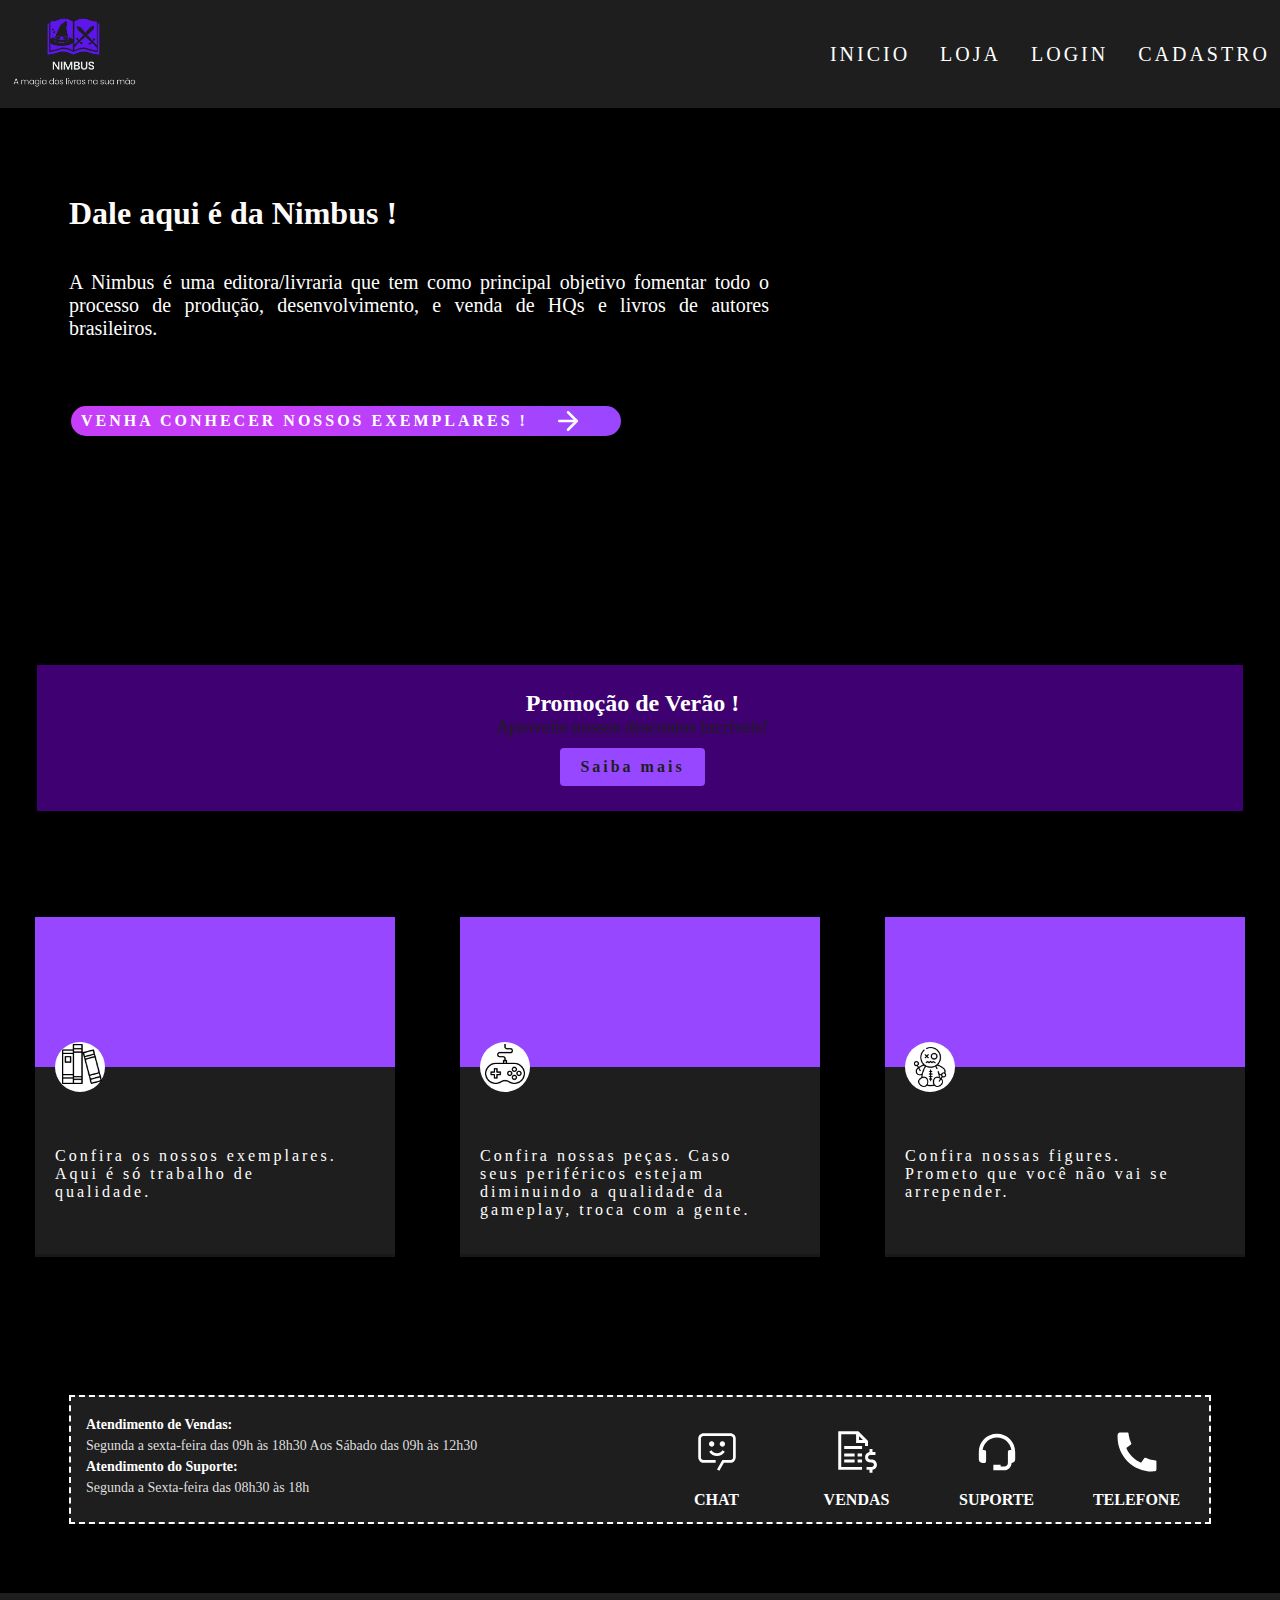
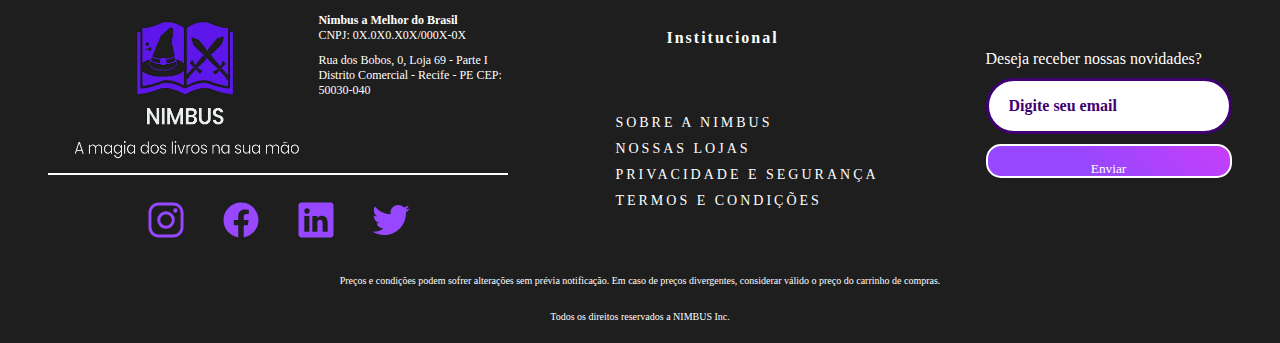
<file: index.html>
<!DOCTYPE html>
<html lang="en">

<head>
    <meta charset="UTF-8">
    <meta name="description" content="Encontre os melhores livros em diversas categorias e autores renomados 
    na nossa loja online de editora/livraria. Aproveite as promoções e frete grátis para todo o país.">
    <meta name="keywords" content="Livros, Editora, Livraria Obras, literárias Categorias de livros, 
    Autores renomados, Promoções, Frete grátis, Loja online">
    <link rel="canonical" href="index.html">
    <meta name="robots" content="index, follow">
    <meta name="author" content="Du">
    <meta http-equiv="X-UA-Compatible" content="IE=edge">
    <meta name="viewport" content="width=device-width, initial-scale=1.0">
    <link rel="shortcut icon" href="./Assets/Images/logo.png" type="image/x-icon">
    <link rel="stylesheet" href="Assets/Estilos/_main.css">
    <link rel="stylesheet" type="text/css" href="./Assets/Estilos/banner.css">
    <title>Nimbus</title>
</head>

<body>
    <header>
        <nav>
            <img src="Assets/Images/logo.png" class="logo" alt="Logo da empresa">
            <div class="menu">
                <svg width="46" height="40" fill="none" stroke="white" stroke-linecap="round" stroke-linejoin="round"
                    stroke-width="2" viewBox="0 0 24 24" xmlns="http://www.w3.org/2000/svg">
                    <path d="M3 12h18"></path>
                    <path d="M3 6h18"></path>
                    <path d="M3 18h18"></path>
                </svg>
            </div>
            <ul class="links">
                <li><a href="#">Inicio</a></li>
                <li><a href="./loja.html">Loja</a></li>
                <li><a href="login.html">Login</a></li>
                <li><a href="cadastro.html">Cadastro</a></li>
            </ul>
        </nav>
    </header>
    <main>
        <style>
            body{
                background: rgb(0, 0, 0);
            }
        </style>
        <section class="inicio">
            <article class="infos">
                <h1 class="titulo">Dale aqui é da Nimbus !</h1>
                <p class="texto">A Nimbus é uma editora/livraria que tem como principal objetivo fomentar todo o
                    processo de produção,
                    desenvolvimento, e venda de HQs e livros de autores brasileiros.</p>
                <a href="#" class="buttonP">
                    <span>Venha conhecer nossos exemplares !</span>
                    <svg width="30" height="30" fill="none" stroke="white" stroke-linecap="round"
                        stroke-linejoin="round" stroke-width="2" viewBox="0 0 24 24" xmlns="http://www.w3.org/2000/svg">
                        <path d="M5 12h14"></path>
                        <path d="m12 5 7 7-7 7"></path>
                    </svg>
                </a>
            </article>
        </section>

        <!--Banner-->
        <section class="banner">
            <h1>Promoção de Verão !</h1>
            <p>Aproveite nossos descontos incríveis!</p>
            <a href="#">Saiba mais</a>
        </section>

        <section class="produtos">
            <div class="card">
                <a href="#" class="click">
                    <div class="bgCard"></div>
                    <div id="mascaraCard">
                        <img src="Assets/Images/book.png" alt="HQs" class="book">
                    </div>
                    <p class="descricao">Confira os nossos exemplares. Aqui é só trabalho de qualidade.</p>
                </a>
            </div>
            <div class="card">
                <a href="#" class="click">
                    <div class="bgCard"></div>
                    <div id="mascaraCard">
                        <img src="Assets/Images/controle-de-video-game.png" alt="Perifericos" class="controle">
                    </div>
                    <p class="descricao">Confira nossas peças. Caso seus periféricos estejam diminuindo a qualidade da
                        gameplay, troca com a gente.</p>
                </a>
            </div>
            <a href="#" class="click">
                <div class="card">
                    <div class="bgCard"></div>
                    <div id="mascaraCard">
                        <img src="Assets/Images/voodoo-doll.png" alt="Figures" class="doll">
                    </div>
                    <p class="descricao">Confira nossas figures. Prometo que você não vai se arrepender.</p>
                </div>
            </a>
        </section>
        <section class="contato">
            <div class="Horarios">
                <p class="txt1">Atendimento de Vendas:</p>
                <p class="txt2">Segunda a sexta-feira das 09h às 18h30 Aos Sábado das 09h às 12h30</p>
                <p class="txt1">Atendimento do Suporte:</p>
                <p class="txt2">Segunda a Sexta-feira das 08h30 às 18h</p>
            </div>
            <div class="Servicos">
                <div class="chat">
                    <svg xmlns="http://www.w3.org/2000/svg" width="50" height="50" viewBox="0 0 50 50" fill="white">
                        <path
                            d="M25 42.4107L27.325 43.75L31.9174 35.7143H38.3929C39.8137 35.7143 41.1763 35.1499 42.1809 34.1452C43.1856 33.1406 43.75 31.7779 43.75 30.3571V11.6071C43.7502 10.9036 43.6117 10.2069 43.3426 9.55685C43.0734 8.90681 42.6788 8.31617 42.1813 7.81868C41.6838 7.32119 41.0932 6.92659 40.4432 6.65743C39.7931 6.38827 39.0964 6.24982 38.3929 6.25H11.6071C10.9036 6.24982 10.2069 6.38827 9.55685 6.65743C8.90681 6.92659 8.31617 7.32119 7.81868 7.81868C7.32119 8.31617 6.92659 8.90681 6.65743 9.55685C6.38827 10.2069 6.24982 10.9036 6.25 11.6071V30.3571C6.25 31.7779 6.81441 33.1406 7.81907 34.1452C8.82373 35.1499 10.1863 35.7143 11.6071 35.7143H23.6607V33.0357H11.6071C11.2552 33.0362 10.9067 32.9673 10.5815 32.8329C10.2563 32.6985 9.96076 32.5012 9.71193 32.2524C9.46309 32.0035 9.26581 31.708 9.13139 31.3828C8.99696 31.0576 8.92804 30.709 8.92857 30.3571V11.6071C8.92804 11.2552 8.99696 10.9067 9.13139 10.5815C9.26581 10.2563 9.46309 9.96076 9.71193 9.71193C9.96076 9.46309 10.2563 9.26581 10.5815 9.13139C10.9067 8.99696 11.2552 8.92804 11.6071 8.92857H38.3929C38.7448 8.92804 39.0933 8.99696 39.4185 9.13139C39.7437 9.26581 40.0392 9.46309 40.2881 9.71193C40.5369 9.96076 40.7342 10.2563 40.8686 10.5815C41.003 10.9067 41.072 11.2552 41.0714 11.6071V30.3571C41.072 30.709 41.003 31.0576 40.8686 31.3828C40.7342 31.708 40.5369 32.0035 40.2881 32.2524C40.0392 32.5012 39.7437 32.6985 39.4185 32.8329C39.0933 32.9673 38.7448 33.0362 38.3929 33.0357H30.3571L25 42.4107ZM19.6423 14.2864C19.1125 14.2864 18.5946 14.4435 18.1541 14.7379C17.7137 15.0322 17.3703 15.4505 17.1676 15.94C16.9649 16.4294 16.9118 16.968 17.0152 17.4876C17.1185 18.0072 17.3736 18.4844 17.7482 18.859C18.1228 19.2336 18.6001 19.4888 19.1197 19.5921C19.6393 19.6955 20.1779 19.6424 20.6673 19.4397C21.1568 19.2369 21.5751 18.8936 21.8694 18.4531C22.1638 18.0126 22.3209 17.4948 22.3209 16.965C22.3244 16.6123 22.2576 16.2623 22.1243 15.9357C21.9909 15.6091 21.7937 15.3124 21.5443 15.063C21.2949 14.8135 20.9981 14.6164 20.6715 14.483C20.3449 14.3497 19.995 14.2829 19.6423 14.2864ZM28.8719 14.7379C29.3124 14.4435 29.8303 14.2864 30.3601 14.2864C30.7128 14.2829 31.0627 14.3497 31.3893 14.483C31.7159 14.6164 32.0126 14.8135 32.2621 15.063C32.5115 15.3124 32.7087 15.6091 32.842 15.9357C32.9754 16.2623 33.0422 16.6123 33.0386 16.965C33.0386 17.4948 32.8815 18.0126 32.5872 18.4531C32.2929 18.8936 31.8745 19.2369 31.3851 19.4397C30.8957 19.6424 30.3571 19.6955 29.8375 19.5921C29.3179 19.4888 28.8406 19.2336 28.466 18.859C28.0914 18.4844 27.8363 18.0072 27.7329 17.4876C27.6296 16.968 27.6826 16.4294 27.8854 15.94C28.0881 15.4505 28.4314 15.0322 28.8719 14.7379ZM20.562 27.9051C21.9252 28.6364 23.4485 29.0185 24.9955 29.0171C26.5425 29.0185 28.0657 28.6364 29.429 27.9051C30.7922 27.1738 31.953 26.1161 32.8075 24.8265L30.5763 23.3439C29.9655 24.265 29.1362 25.0205 28.1624 25.5432C27.1887 26.0659 26.1007 26.3394 24.9955 26.3394C23.8903 26.3394 22.8023 26.0659 21.8285 25.5432C20.8548 25.0205 20.0255 24.265 19.4147 23.3439L17.1834 24.8265C18.0379 26.1161 19.1987 27.1738 20.562 27.9051Z" />
                    </svg>
                    <p>Chat</p>
                </div>
                <div class="vendas">
                    <svg xmlns="http://www.w3.org/2000/svg" width="50" height="50" viewBox="0 0 50 50" fill="white">
                        <path
                            d="M6.25 4.1665V42.857H30.0595V39.8808H9.22619V7.14269H24.1071V16.0713H33.0357V19.0475H36.0119V13.9879L35.5655 13.5415L26.6369 4.61293L26.1905 4.1665H6.25ZM27.0833 9.22603L30.9524 13.0951H27.0833V9.22603ZM12.2024 19.0475V22.0236H30.0595V19.0475H12.2024ZM37.5 22.0236V24.9998C34.9702 25.4463 33.0357 27.5296 33.0357 30.2082C33.0357 33.1844 35.2679 35.4165 38.244 35.4165H39.7321C40.9226 35.4165 41.9643 36.4582 41.9643 37.6486C41.9643 38.8391 40.9226 39.8808 39.7321 39.8808H34.5238V42.857H37.5V45.8332H40.4762V42.857C43.006 42.4106 44.9405 40.3272 44.9405 37.6486C44.9405 34.6725 42.7083 32.4403 39.7321 32.4403H38.244C37.0536 32.4403 36.0119 31.3986 36.0119 30.2082C36.0119 29.0177 37.0536 27.976 38.244 27.976H43.4524V24.9998H40.4762V22.0236H37.5ZM12.2024 26.4879V29.4641H22.619V26.4879H12.2024ZM25.5952 26.4879V29.4641H30.0595V26.4879H25.5952ZM12.2024 32.4403V35.4165H22.619V32.4403H12.2024ZM25.5952 32.4403V35.4165H30.0595V32.4403H25.5952Z" />
                    </svg>
                    <p>Vendas</p>
                </div>
                <div class="suporte">
                    <svg xmlns="http://www.w3.org/2000/svg" width="50" height="50" viewBox="0 0 50 50" fill="white">
                        <path
                            d="M24.9982 6.81787C14.9728 6.81787 6.81641 14.9742 6.81641 24.9997V32.5324C6.81641 34.3942 8.44732 35.9088 10.4528 35.9088H12.271C12.7532 35.9088 13.2156 35.7172 13.5566 35.3762C13.8976 35.0353 14.0891 34.5728 14.0891 34.0906V24.7397C14.0891 24.2575 13.8976 23.795 13.5566 23.454C13.2156 23.1131 12.7532 22.9215 12.271 22.9215H10.62C11.631 15.8851 17.6855 10.4542 24.9982 10.4542C32.311 10.4542 38.3655 15.8851 39.3764 22.9215H37.7255C37.2433 22.9215 36.7808 23.1131 36.4398 23.454C36.0989 23.795 35.9073 24.2575 35.9073 24.7397V35.9088C35.9073 37.9142 34.2764 39.5451 32.271 39.5451H28.6346V37.727H21.3619V43.1815H32.271C36.2819 43.1815 39.5437 39.9197 39.5437 35.9088C41.5491 35.9088 43.18 34.3942 43.18 32.5324V24.9997C43.18 14.9742 35.0237 6.81787 24.9982 6.81787Z" />
                    </svg>
                    <p>Suporte</p>
                </div>
                <div class="telefone">
                    <svg xmlns="http://www.w3.org/2000/svg" width="50" height="50" viewBox="0 0 50 50" fill="white">
                        <path
                            d="M44.4414 34.5495V42.189C44.4417 42.736 44.2344 43.2627 43.8616 43.6629C43.4887 44.0631 42.9779 44.3069 42.4323 44.3452C41.4882 44.41 40.7169 44.4446 40.1207 44.4446C21.0294 44.4446 5.55469 28.9689 5.55469 9.87665C5.55469 9.28036 5.58709 8.50906 5.65406 7.56492C5.69235 7.01928 5.93617 6.50847 6.33632 6.13556C6.73647 5.76265 7.26316 5.55542 7.81012 5.55566H15.4492C15.7172 5.55539 15.9757 5.65474 16.1745 5.83441C16.3733 6.01408 16.4983 6.26124 16.5251 6.52789C16.5748 7.0248 16.6201 7.42017 16.6633 7.72048C17.0927 10.7169 17.9725 13.6312 19.2731 16.3646C19.4783 16.7967 19.3444 17.3131 18.9555 17.5896L14.2934 20.9211C17.1439 27.5634 22.437 32.8568 29.079 35.7075L32.406 31.0538C32.542 30.8637 32.7404 30.7273 32.9666 30.6685C33.1928 30.6097 33.4325 30.6321 33.6439 30.7319C36.3768 32.0301 39.2902 32.9078 42.2854 33.3353C42.5857 33.3785 42.981 33.426 43.4736 33.4736C43.7398 33.5009 43.9864 33.626 44.1656 33.8248C44.3449 34.0236 44.4439 34.2818 44.4436 34.5495H44.4414Z" />
                    </svg>
                    <p>Telefone</p>
                </div>
            </div>
        </section>
    </main>
    <footer>
        <div class="Superior">
            <div>
                <div class="DadosdaEmpresa">
                    <img src="Assets/Images/logo.png" alt="logo da empresa">
                    <div class="Dados">
                        <p class="Slogan">Nimbus a Melhor do Brasil</p>
                        <p class="CNPJ">CNPJ: 0X.0X0.X0X/000X-0X</p>
                        <p class="Endereço">Rua dos Bobos, 0, Loja 69 - Parte I Distrito Comercial - Recife - PE CEP:
                            50030-040</p>
                    </div>
                </div>
                <div class="RedeSocial">
                    <a href="#" class="Instagram">
                        <svg width="40" height="40" fill="currentColor" viewBox="0 0 24 24"
                            xmlns="http://www.w3.org/2000/svg">
                            <path
                                d="M16.375 3.25a4.388 4.388 0 0 1 4.375 4.375v8.75a4.388 4.388 0 0 1-4.375 4.375h-8.75a4.389 4.389 0 0 1-4.375-4.375v-8.75A4.388 4.388 0 0 1 7.625 3.25h8.75Zm0-1.75h-8.75C4.256 1.5 1.5 4.256 1.5 7.625v8.75c0 3.369 2.756 6.125 6.125 6.125h8.75c3.369 0 6.125-2.756 6.125-6.125v-8.75c0-3.369-2.756-6.125-6.125-6.125Z">
                            </path>
                            <path d="M17.688 7.625a1.313 1.313 0 1 1 0-2.625 1.313 1.313 0 0 1 0 2.625Z"></path>
                            <path
                                d="M12 8.5a3.5 3.5 0 1 1 0 7 3.5 3.5 0 0 1 0-7Zm0-1.75a5.25 5.25 0 1 0 0 10.5 5.25 5.25 0 0 0 0-10.5Z">
                            </path>
                        </svg>
                    </a>
                    <a href="#" class="Facebook">
                        <svg width="40" height="40" fill="currentColor" viewBox="0 0 24 24"
                            xmlns="http://www.w3.org/2000/svg">
                            <path fill-rule="evenodd"
                                d="M22.5 12.063c0-5.799-4.702-10.5-10.5-10.5s-10.5 4.7-10.5 10.5c0 5.24 3.84 9.584 8.86 10.373v-7.337H7.692v-3.037h2.666V9.75c0-2.63 1.568-4.085 3.966-4.085 1.15 0 2.351.205 2.351.205v2.584h-1.324c-1.304 0-1.712.81-1.712 1.64v1.97h2.912l-.465 3.036H13.64v7.337c5.02-.788 8.859-5.131 8.859-10.373Z"
                                clip-rule="evenodd"></path>
                        </svg>
                    </a>
                    <a href="#" class="Linkedin">
                        <svg width="40" height="40" fill="currentColor" viewBox="0 0 24 24"
                            xmlns="http://www.w3.org/2000/svg">
                            <path
                                d="M20.82 1.5H3.294c-.957 0-1.794.69-1.794 1.635v17.566c0 .951.837 1.799 1.794 1.799h17.521c.963 0 1.685-.854 1.685-1.8V3.136c.006-.946-.722-1.635-1.68-1.635ZM8.01 19.005H5V9.65h3.01v9.354ZM6.61 8.228h-.022c-.963 0-1.586-.716-1.586-1.613C5.002 5.7 5.642 5 6.626 5c.984 0 1.587.695 1.608 1.614 0 .897-.624 1.613-1.625 1.613Zm12.395 10.777h-3.009V13.89c0-1.225-.438-2.063-1.526-2.063-.832 0-1.324.563-1.543 1.111-.082.197-.104.465-.104.739v5.328H9.815V9.65h3.008v1.301c.438-.623 1.122-1.52 2.713-1.52 1.975 0 3.469 1.301 3.469 4.108v5.465Z">
                            </path>
                        </svg>
                    </a>
                    <a href="#" class="Twitter">
                        <svg width="40" height="40" fill="currentColor" viewBox="0 0 24 24"
                            xmlns="http://www.w3.org/2000/svg">
                            <path
                                d="M23.25 5.133a9.46 9.46 0 0 1-2.65.717 4.57 4.57 0 0 0 2.03-2.512c-.908.53-1.9.903-2.932 1.101A4.647 4.647 0 0 0 16.327 3c-2.55 0-4.615 2.034-4.615 4.542a4.37 4.37 0 0 0 .119 1.036A13.158 13.158 0 0 1 2.315 3.83a4.485 4.485 0 0 0-.627 2.283c0 1.574.821 2.967 2.062 3.782a4.57 4.57 0 0 1-2.1-.567v.056c0 2.204 1.595 4.036 3.704 4.454a4.752 4.752 0 0 1-1.216.159c-.291 0-.582-.028-.868-.085.587 1.805 2.294 3.118 4.315 3.155a9.356 9.356 0 0 1-6.835 1.88A13.063 13.063 0 0 0 7.816 21c8.501 0 13.146-6.923 13.146-12.928 0-.197-.006-.394-.015-.586a9.304 9.304 0 0 0 2.303-2.353Z">
                            </path>
                        </svg>
                    </a>
                </div>
            </div>
            <div class="nav">
                <nav class="Institucional">
                    <div style="padding-top: 10px;">Institucional</div>
                    <ul>
                        <a href="sobre-a-nimbus.html">Sobre a Nimbus</a>
                        <a href="loja.html">Nossas Lojas</a>
                        <a href="privacidade-e-segurança.html">Privacidade e Segurança</a>
                        <a href="termos-e-condições.html">Termos e Condições</a>
                        
                    </ul>
                </nav>
            </div>
            <div class="Novidades">
                <form class="promocao">
                    <label>Deseja receber nossas novidades?</label>
                    <input type="email" name="email" placeholder="Digite seu email">
                    <button type="submit">Enviar</button>
                </form>
            </div>
        </div>
        <div class="inferior">
            <div class="aviso">
                <p>Preços e condições podem sofrer alterações sem prévia notificação. Em caso de preços divergentes,
                    considerar válido o preço do carrinho de compras.</p>
            </div>
            <div class="direitos">
                <p>Todos os direitos reservados a NIMBUS Inc.</p>
            </div>
        </div>
    </footer>
    <script src="Assets/js/menu.js"></script>
</body>

</html>
</file>
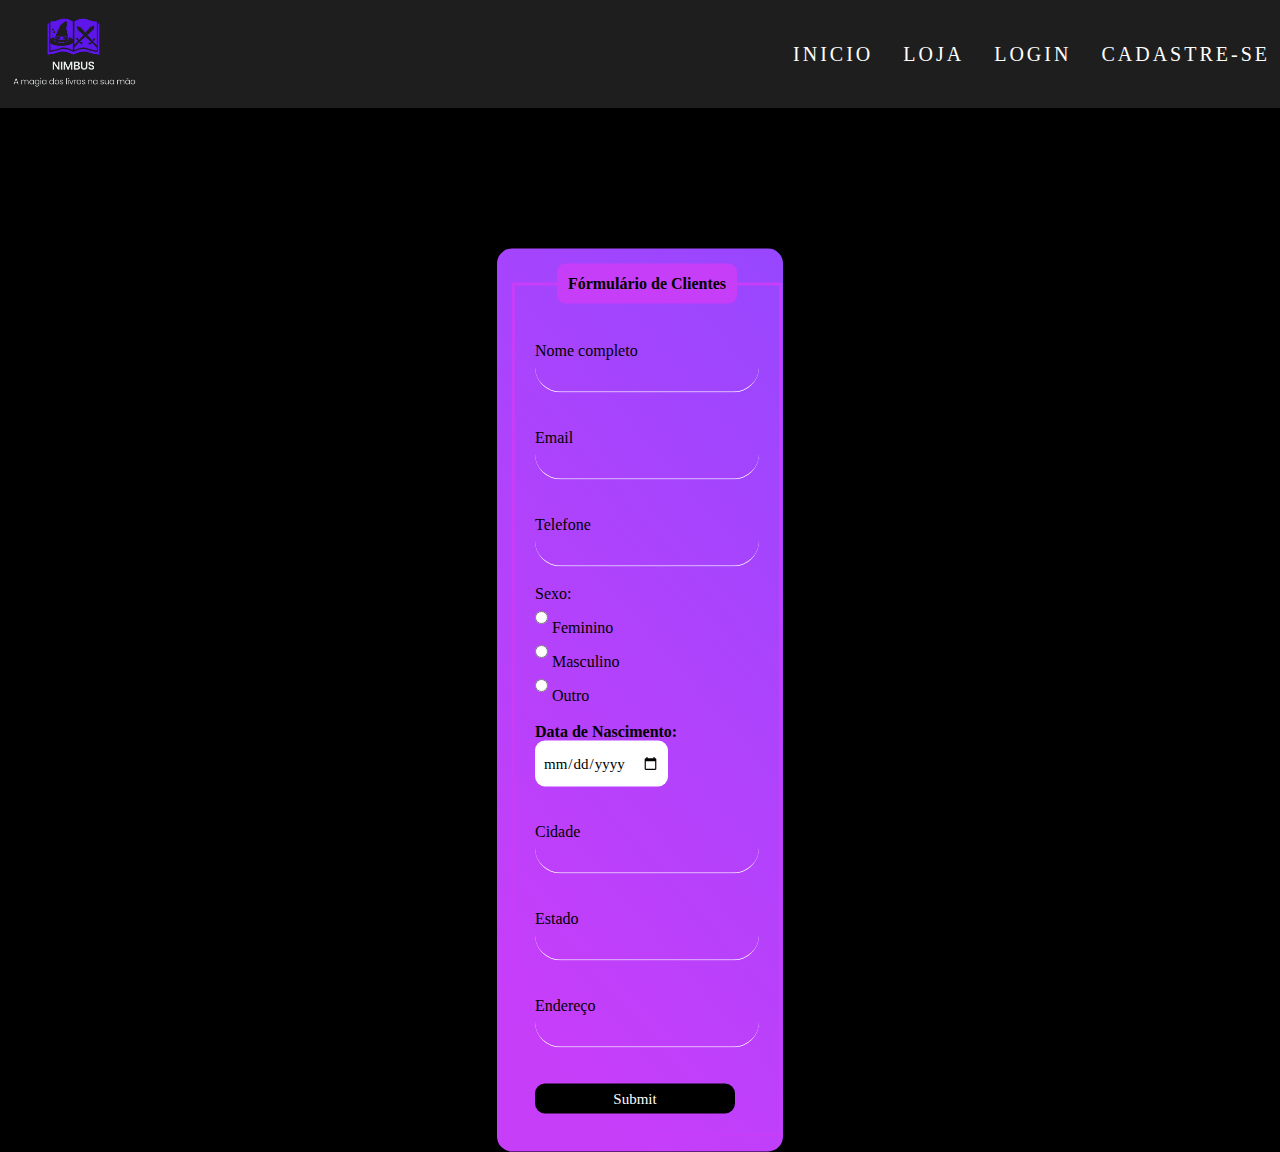
<file: cadastro.html>
<!DOCTYPE html>
<html lang="en">

<head>
    <meta charset="UTF-8">
    <meta name="description" content="Encontre os melhores livros em diversas categorias e autores renomados 
    na nossa loja online de editora/livraria. Aproveite as promoções e frete grátis para todo o país.">
    <meta name="keywords" content="Livros, Editora, Livraria Obras, literárias Categorias de livros, 
    Autores renomados, Promoções, Frete grátis, Loja online">
    <link rel="canonical" href="index.html">
    <meta name="robots" content="index, follow">
    <meta name="author" content="Du">
    <meta http-equiv="X-UA-Compatible" content="IE=edge">
    <meta name="viewport" content="width=device-width, initial-scale=1.0">
    <link rel="shortcut icon" href="./Assets/Images/logo.png" type="image/x-icon">
    <link rel="stylesheet" href="Assets/Estilos/_main.css">
    <link rel="stylesheet" type="text/css" href="./Assets/Estilos/banner.css">
    <title>Nimbus</title>
    
</head>
<body>
    <header>
        <nav>
            <img src="Assets/Images/logo.png" class="logo" alt="Logo da empresa">
            <div class="menu">
                <svg width="46" height="40" fill="none" stroke="white" stroke-linecap="round" stroke-linejoin="round"
                    stroke-width="2" viewBox="0 0 24 24" xmlns="http://www.w3.org/2000/svg">
                    <path d="M3 12h18"></path>
                    <path d="M3 6h18"></path>
                    <path d="M3 18h18"></path>
                </svg>
            </div>
            <ul class="links">
                <li><a href="index.html">Inicio</a></li>
                <li><a href="loja.html">Loja</a></li>
                <li><a href="login.html">Login</a></li>
                <li><a href="cadastro.html">Cadastre-se</a></li>
            </ul>
        </nav>
    </header>
    <div class="box">
        <form action="">
            <fieldset>
                <legend><b>Fórmulário de Clientes</b></legend>
                <br>
                <div class="inputBox">
                    <input type="text" name="nome" id="nome" class="inputUser" required>
                    <label for="nome" class="labelInput">Nome completo</label>
                </div>
                <br><br>
                <div class="inputBox">
                    <input type="text" name="email" id="email" class="inputUser" required>
                    <label for="email" class="labelInput">Email</label>
                </div>
                <br><br>
                <div class="inputBox">
                    <input type="tel" name="telefone" id="telefone" class="inputUser" required>
                    <label for="telefone" class="labelInput">Telefone</label>
                </div>
                <br>
                <p>Sexo:</p>
                <input type="radio" id="feminino" name="genero" value="feminino" required>
                <label for="feminino">Feminino</label>
                <br>
                <input type="radio" id="masculino" name="genero" value="masculino" required>
                <label for="masculino">Masculino</label>
                <br>
                <input type="radio" id="outro" name="genero" value="outro" required>
                <label for="outro">Outro</label>
                <br><br>
                <label for="data_nascimento"><b>Data de Nascimento:</b></label>
                <input type="date" name="data_nascimento" id="data_nascimento" required>
                <br><br><br>
                <div class="inputBox">
                    <input type="text" name="cidade" id="cidade" class="inputUser" required>
                    <label for="cidade" class="labelInput">Cidade</label>
                </div>
                <br><br>
                <div class="inputBox">
                    <input type="text" name="estado" id="estado" class="inputUser" required>
                    <label for="estado" class="labelInput">Estado</label>
                </div>
                <br><br>
                <div class="inputBox">
                    <input type="text" name="endereco" id="endereco" class="inputUser" required>
                    <label for="endereco" class="labelInput">Endereço</label>
                </div>
                <br><br>
                <input type="submit" name="submit" id="submit">
            </fieldset>
        </form>
    </div>
    <script src="Assets/js/menu.js"></script>
    <script>
        const cartItems = [];

        function addToCart(item) {
            cartItems.push(item);
            updateCart();
        }

        function updateCart() {
            const cartList = document.getElementById("cart-items");
            cartList.innerHTML = "";
            cartItems.forEach(item => {
                const li = document.createElement("li");
                li.textContent = item;
                cartList.appendChild(li);
            });
        }
    </script>
</body>
</html>
</file>
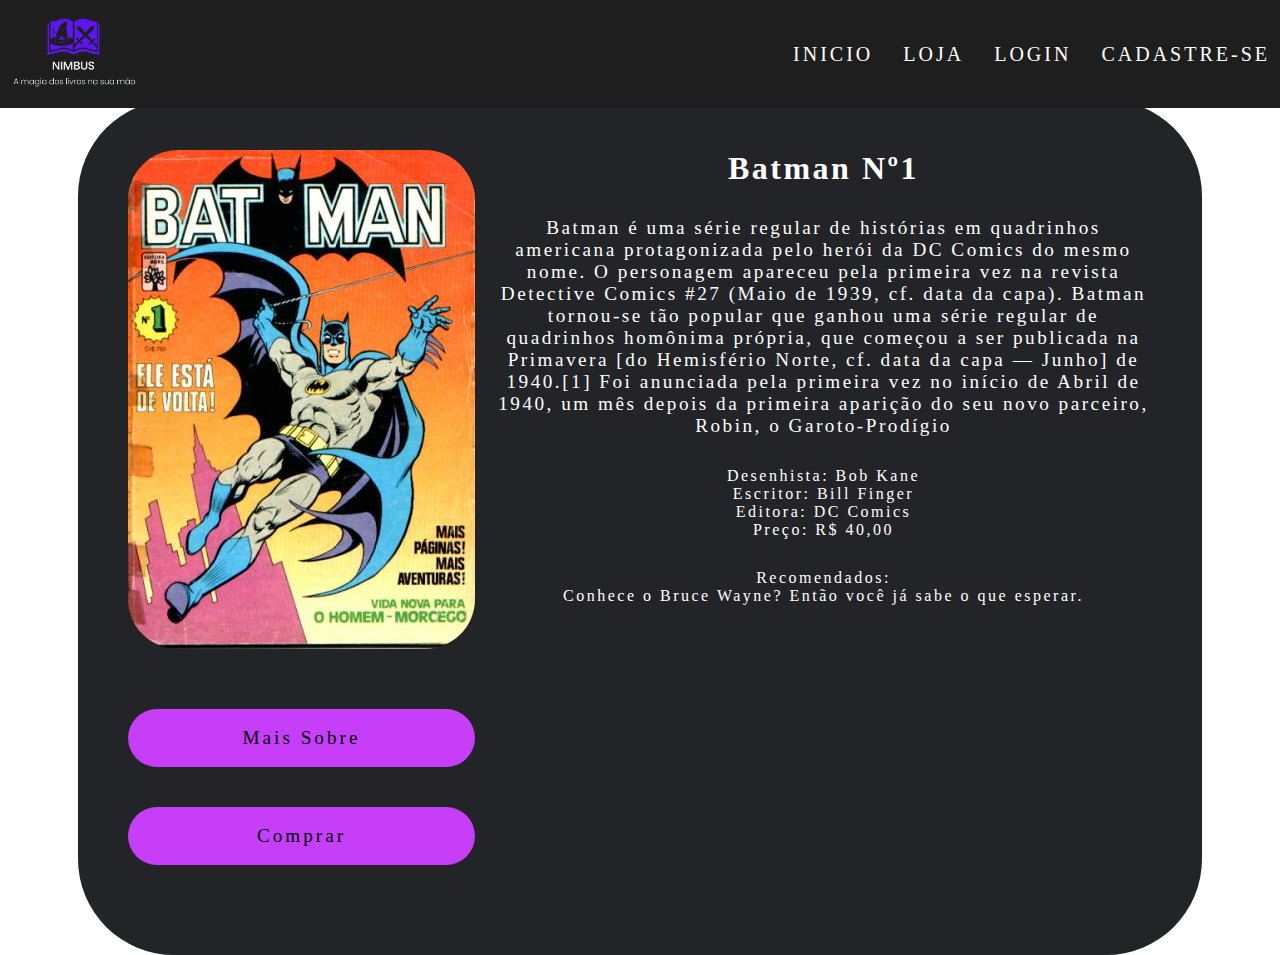
<file: hq_Batman.html>
<!DOCTYPE html>
<html lang="en">

<head>
    <meta charset="UTF-8">
    <meta name="description" content="Encontre os melhores livros em diversas categorias e autores renomados 
    na nossa loja online de editora/livraria. Aproveite as promoções e frete grátis para todo o país.">
    <meta name="keywords" content="Livros, Editora, Livraria Obras, literárias Categorias de livros, 
    Autores renomados, Promoções, Frete grátis, Loja online">
    <link rel="canonical" href="index.html">
    <meta name="robots" content="index, follow">
    <meta name="author" content="Du">
    <meta http-equiv="X-UA-Compatible" content="IE=edge">
    <meta name="viewport" content="width=device-width, initial-scale=1.0">
    <link rel="shortcut icon" href="./Assets/Images/logo.png" type="image/x-icon">
    <link rel="stylesheet" href="./Assets/Estilos/procuct.css">
    <title>Nimbus</title>
    
</head>
<body>
    <header>
        <nav>
            <img src="Assets/Images/logo.png" class="logo" alt="Logo da empresa">
            <div class="menu">
                <svg width="46" height="40" fill="none" stroke="white" stroke-linecap="round" stroke-linejoin="round"
                    stroke-width="2" viewBox="0 0 24 24" xmlns="http://www.w3.org/2000/svg">
                    <path d="M3 12h18"></path>
                    <path d="M3 6h18"></path>
                    <path d="M3 18h18"></path>
                </svg>
            </div>
            <ul class="links">
                <li><a href="index.html">Inicio</a></li>
                <li><a href="loja.html">Loja</a></li>
                <li><a href="login.html">Login</a></li>
                <li><a href="cadastro.html">Cadastre-se</a></li>
            </ul>
        </nav>
    </header>
    <main>
        <div class="box">

            <div class="box-img">

                <img src="./Assets/Images/Batman_(revista_em_quadrinhos).jpg" alt="hq_Batman"
                    class="photo-card">
                <div class="btn">
                    <a href="https://pt.wikipedia.org/wiki/Batman_%28revista_em_quadrinhos%29">Mais Sobre</a>
                    <a href="loja.html">Comprar</a>
                </div>
            </div>
            <div class="box-content">
                <h3 class="title">Batman Nº1</h3>
                <p class="desc">Batman é uma série regular de histórias em quadrinhos americana protagonizada pelo herói da DC Comics do mesmo nome. O personagem apareceu pela primeira vez na revista Detective Comics #27 (Maio de 1939, cf. data da capa). Batman tornou-se tão popular que ganhou uma série regular de quadrinhos homônima própria, que começou a ser publicada na Primavera [do Hemisfério Norte, cf. data da capa — Junho] de 1940.[1] Foi anunciada pela primeira vez no início de Abril de 1940, um mês depois da primeira aparição do seu novo parceiro, Robin, o Garoto-Prodígio</p>
                <p class="req-min">Desenhista: Bob Kane<br>
                    Escritor: Bill Finger<br>
                    Editora: DC Comics<br>
                    Preço: R$ 40,00<br>
                    
                </p>
                <p class="req-max">Recomendados:<br>
                    Conhece o Bruce Wayne? Então você já sabe o que esperar.</p>
            </div>

        </div>
    </main>
</body>
</html>
</file>
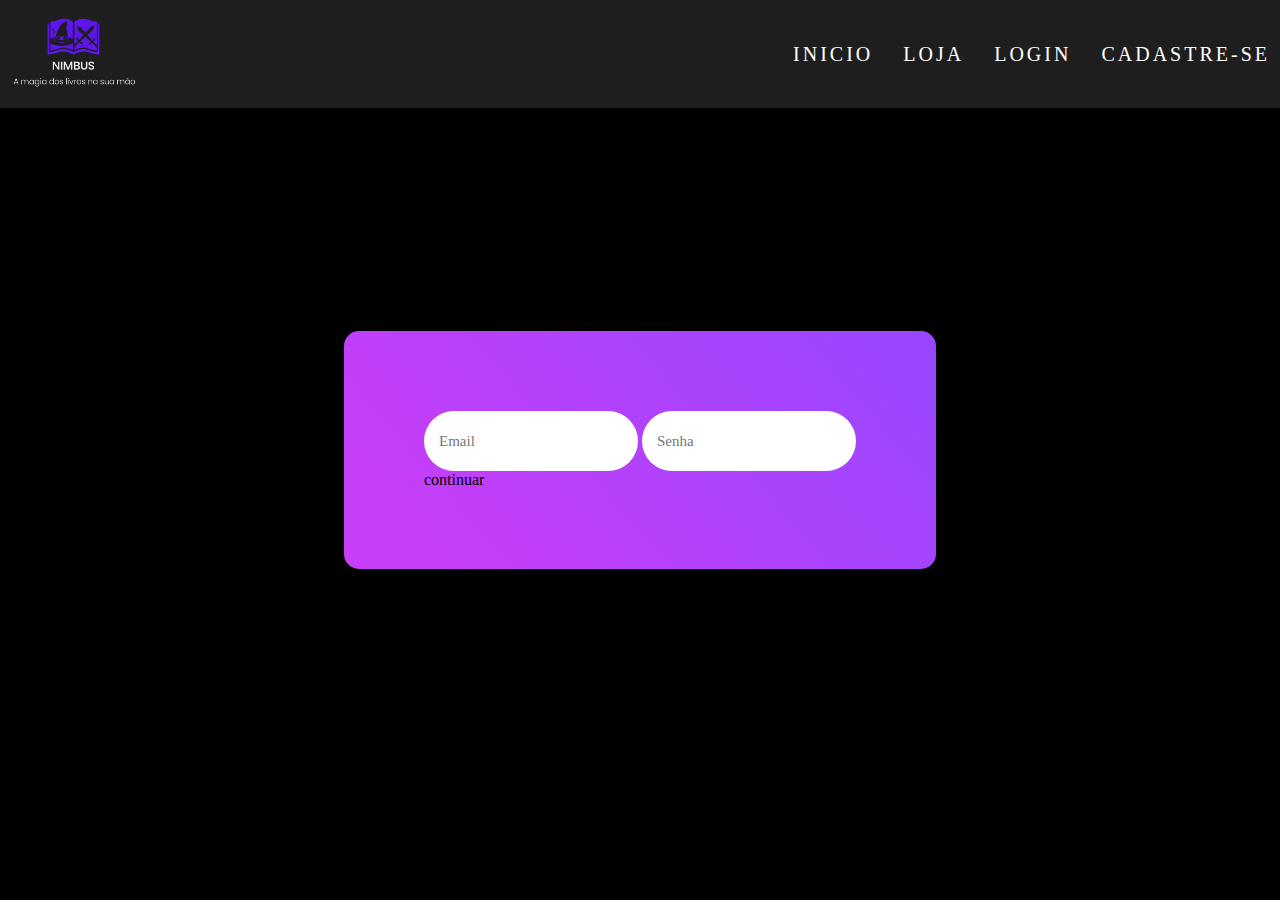
<file: login.html>
<!DOCTYPE html>
<html lang="en">

<head>
    <meta charset="UTF-8">
    <meta name="description" content="Encontre os melhores livros em diversas categorias e autores renomados 
    na nossa loja online de editora/livraria. Aproveite as promoções e frete grátis para todo o país.">
    <meta name="keywords" content="Livros, Editora, Livraria Obras, literárias Categorias de livros, 
    Autores renomados, Promoções, Frete grátis, Loja online">
    <link rel="canonical" href="index.html">
    <meta name="robots" content="index, follow">
    <meta name="author" content="Du">
    <meta http-equiv="X-UA-Compatible" content="IE=edge">
    <meta name="viewport" content="width=device-width, initial-scale=1.0">
    <link rel="shortcut icon" href="./Assets/Images/logo.png" type="image/x-icon">
    <link rel="stylesheet" href="Assets/Estilos/_main.css">
    <link rel="stylesheet" type="text/css" href="./Assets/Estilos/banner.css">
    <title>Nimbus</title>
</head>

<body>
    <header>
        <nav>
            <img src="Assets/Images/logo.png" class="logo" alt="Logo da empresa">
            <div class="menu">
                <svg width="46" height="40" fill="none" stroke="white" stroke-linecap="round" stroke-linejoin="round"
                    stroke-width="2" viewBox="0 0 24 24" xmlns="http://www.w3.org/2000/svg">
                    <path d="M3 12h18"></path>
                    <path d="M3 6h18"></path>
                    <path d="M3 18h18"></path>
                </svg>
            </div>
            <ul class="links">
                <li><a href="index.html">Inicio</a></li>
                <li><a href="loja.html">Loja</a></li>
                <li><a href="login.html">Login</a></li>
                <li><a href="cadastro.html">Cadastre-se</a></li>
            </ul>
        </nav>
    </header>
    <main>
        <section class="main_login">
            <form class="login">
                <input type="text" placeholder="Email"/>
                <input type="text" placeholder="Senha"/>
                <div class="button_submit" onclick="">
                    <p>continuar</p>
                </div>
            </form>
        </section>
    </main
</body>
</html>
</file>
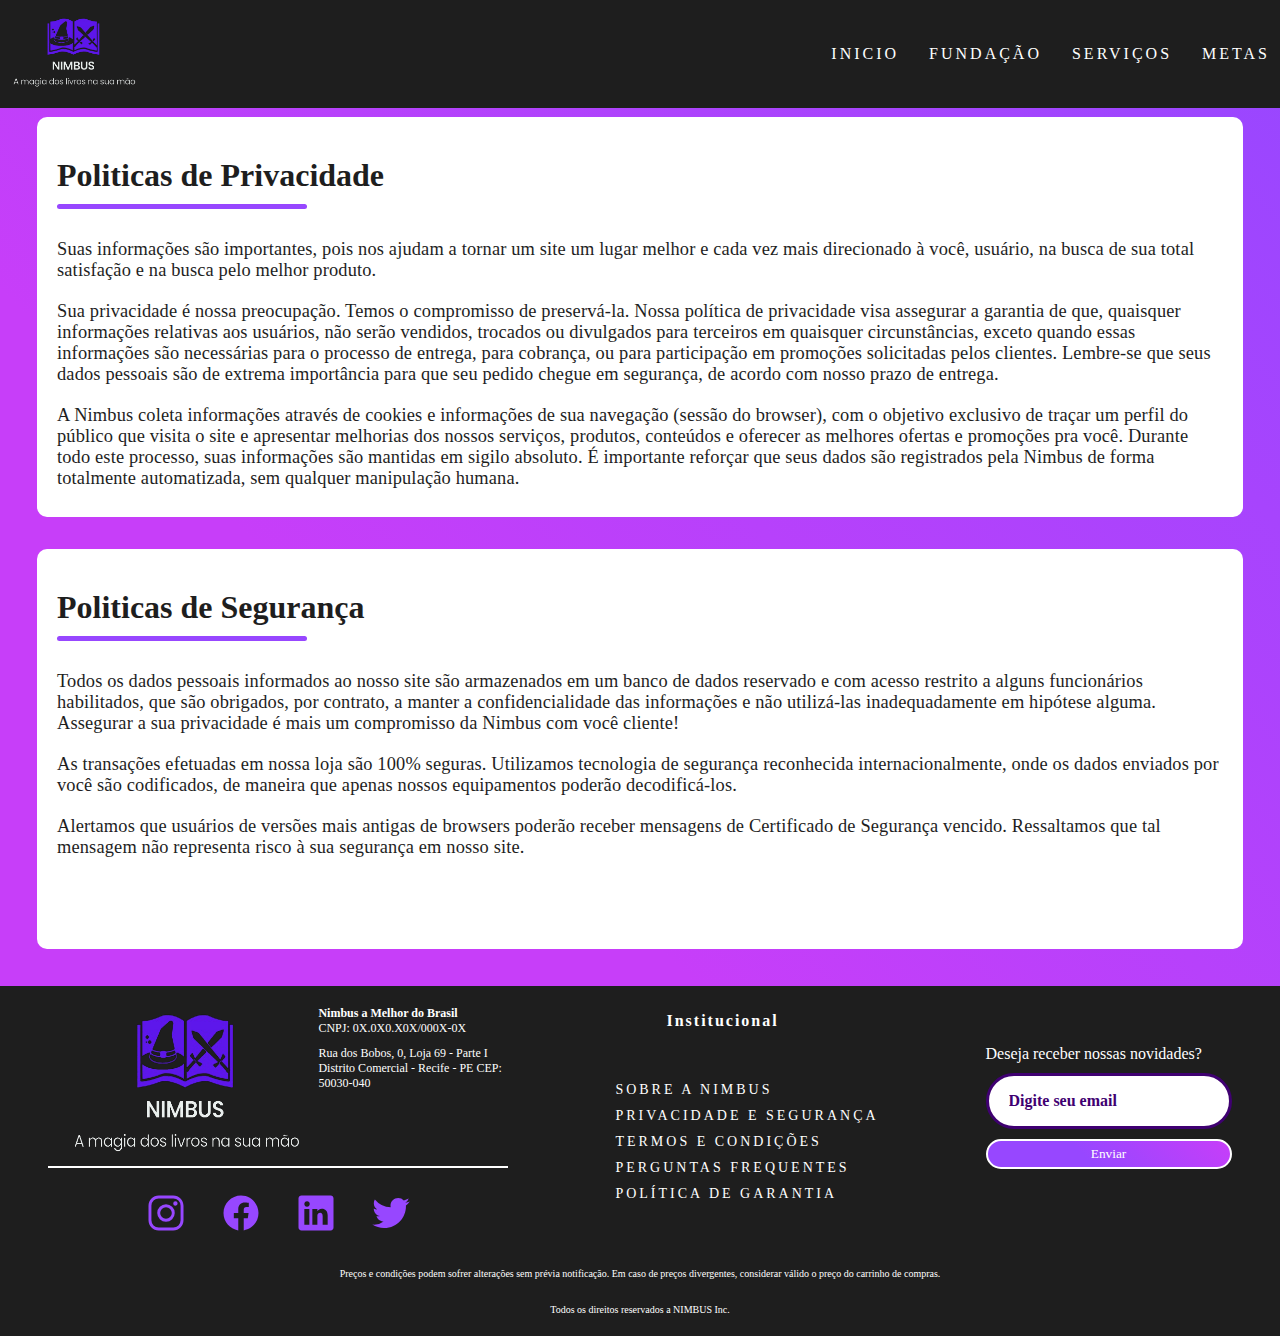
<file: privacidade-e-segurança.html>
<!DOCTYPE html>
<html lang="en">

<head>
    <meta charset="UTF-8">
    <meta http-equiv="X-UA-Compatible" content="IE=edge">
    <meta name="viewport" content="width=device-width, initial-scale=1.0">
    <link rel="shortcut icon" href="./Assets/Images/logo.png" type="image/x-icon">
    <link rel="stylesheet" href="Assets/Estilos/_security.css">
    <title>Privacidade e Segurança</title>
</head>

<body>
    <header>
        <nav>
            <img src="Assets/Images/logo.png" class="logo" alt="logo da empresa">
            <div class="menu">
                <svg width="46" height="40" fill="none" stroke="white" stroke-linecap="round" stroke-linejoin="round"
                    stroke-width="2" viewBox="0 0 24 24" xmlns="http://www.w3.org/2000/svg">
                    <path d="M3 12h18"></path>
                    <path d="M3 6h18"></path>
                    <path d="M3 18h18"></path>
                </svg>
            </div>
            <ul class="links">
                <li><a href="/index.html">Inicio</a></li>
                <li><a href="#fnd">Fundação</a></li>
                <li><a href="#svc">Serviços</a></li>
                <li><a href="#mts">Metas</a></li>
            </ul>
        </nav>
    </header>
    <main>
        <section class="privacidade">
            <article>
                <h2>Politicas de Privacidade</h2>
                <p>
                    Suas informações são importantes, pois nos ajudam a tornar um site um lugar melhor e cada vez mais
                    direcionado à você, usuário, na busca de sua total satisfação e  na busca pelo melhor produto.
                </p>
                <p>
                    Sua privacidade é nossa preocupação. Temos o compromisso de preservá-la. Nossa política de
                    privacidade visa assegurar a garantia de que, quaisquer informações relativas aos usuários, não serão 
                    vendidos, trocados ou divulgados para terceiros em quaisquer circunstâncias, exceto quando 
                    essas informações são necessárias para o processo de entrega, para cobrança, ou para participação em 
                    promoções solicitadas pelos clientes. Lembre-se que seus dados pessoais são de extrema importância 
                    para que seu pedido chegue em segurança, de acordo com nosso prazo de entrega.
                </p>
                <p>
                    A Nimbus coleta informações através de cookies e informações de sua navegação (sessão do browser),
                    com o objetivo exclusivo de traçar um perfil do público que visita o site e apresentar melhorias dos nossos
                    serviços, produtos, conteúdos e oferecer as melhores ofertas e promoções pra você. Durante todo este processo, 
                    suas informações são mantidas em sigilo absoluto. É importante reforçar que seus dados são registrados pela 
                    Nimbus de forma totalmente automatizada, sem qualquer manipulação humana.
                </p>
            </article>
        </section>
        <section class="segurança">
            <article>
                <h2>Politicas de Segurança</h2>
                <p>
                    Todos os dados pessoais informados ao nosso site são armazenados em um banco de dados reservado e com
                    acesso restrito a alguns funcionários habilitados, que são obrigados, por contrato, a manter a
                    confidencialidade das informações e não utilizá-las inadequadamente em hipótese alguma. Assegurar a
                    sua privacidade é mais um compromisso da Nimbus com você cliente!
                </p>
                <p>
                    As transações efetuadas em nossa loja são 100% seguras. Utilizamos tecnologia de segurança
                    reconhecida internacionalmente, onde os dados enviados por você são codificados, de maneira que
                    apenas nossos equipamentos poderão decodificá-los.
                </p>
                <p>
                    Alertamos que usuários de versões mais antigas de browsers poderão receber mensagens de Certificado
                    de Segurança vencido. Ressaltamos que tal mensagem não representa risco à sua segurança em nosso
                    site.
                </p>
            </article>
        </section>
    </main>
    <footer>
        <div class="Superior">
            <div>
                <div class="DadosdaEmpresa">
                    <img src="Assets/Images/logo.png" alt="logo">
                    <div class="Dados">
                        <p class="Slogan">Nimbus a Melhor do Brasil</p>
                        <p class="CNPJ">CNPJ: 0X.0X0.X0X/000X-0X</p>
                        <p class="Endereço">Rua dos Bobos, 0, Loja 69 - Parte I Distrito Comercial - Recife - PE CEP: 50030-040</p>
                    </div>
                </div>
                <div class="RedeSocial">
                    <a href="#" class="Instagram">
                        <svg width="40" height="40" fill="currentColor" viewBox="0 0 24 24" xmlns="http://www.w3.org/2000/svg">
                            <path d="M16.375 3.25a4.388 4.388 0 0 1 4.375 4.375v8.75a4.388 4.388 0 0 1-4.375 4.375h-8.75a4.389 4.389 0 0 1-4.375-4.375v-8.75A4.388 4.388 0 0 1 7.625 3.25h8.75Zm0-1.75h-8.75C4.256 1.5 1.5 4.256 1.5 7.625v8.75c0 3.369 2.756 6.125 6.125 6.125h8.75c3.369 0 6.125-2.756 6.125-6.125v-8.75c0-3.369-2.756-6.125-6.125-6.125Z"></path>
                            <path d="M17.688 7.625a1.313 1.313 0 1 1 0-2.625 1.313 1.313 0 0 1 0 2.625Z"></path>
                            <path d="M12 8.5a3.5 3.5 0 1 1 0 7 3.5 3.5 0 0 1 0-7Zm0-1.75a5.25 5.25 0 1 0 0 10.5 5.25 5.25 0 0 0 0-10.5Z"></path>
                        </svg>
                    </a>
                    <a href="#" class="Facebook">
                        <svg width="40" height="40" fill="currentColor" viewBox="0 0 24 24" xmlns="http://www.w3.org/2000/svg">
                            <path fill-rule="evenodd" d="M22.5 12.063c0-5.799-4.702-10.5-10.5-10.5s-10.5 4.7-10.5 10.5c0 5.24 3.84 9.584 8.86 10.373v-7.337H7.692v-3.037h2.666V9.75c0-2.63 1.568-4.085 3.966-4.085 1.15 0 2.351.205 2.351.205v2.584h-1.324c-1.304 0-1.712.81-1.712 1.64v1.97h2.912l-.465 3.036H13.64v7.337c5.02-.788 8.859-5.131 8.859-10.373Z" clip-rule="evenodd"></path>
                        </svg>
                    </a>
                    <a href="#" class="Linkedin">
                        <svg width="40" height="40" fill="currentColor" viewBox="0 0 24 24" xmlns="http://www.w3.org/2000/svg">
                            <path d="M20.82 1.5H3.294c-.957 0-1.794.69-1.794 1.635v17.566c0 .951.837 1.799 1.794 1.799h17.521c.963 0 1.685-.854 1.685-1.8V3.136c.006-.946-.722-1.635-1.68-1.635ZM8.01 19.005H5V9.65h3.01v9.354ZM6.61 8.228h-.022c-.963 0-1.586-.716-1.586-1.613C5.002 5.7 5.642 5 6.626 5c.984 0 1.587.695 1.608 1.614 0 .897-.624 1.613-1.625 1.613Zm12.395 10.777h-3.009V13.89c0-1.225-.438-2.063-1.526-2.063-.832 0-1.324.563-1.543 1.111-.082.197-.104.465-.104.739v5.328H9.815V9.65h3.008v1.301c.438-.623 1.122-1.52 2.713-1.52 1.975 0 3.469 1.301 3.469 4.108v5.465Z"></path>
                        </svg>
                    </a>
                    <a href="#" class="Twitter">
                        <svg width="40" height="40" fill="currentColor" viewBox="0 0 24 24" xmlns="http://www.w3.org/2000/svg">
                            <path
                                d="M23.25 5.133a9.46 9.46 0 0 1-2.65.717 4.57 4.57 0 0 0 2.03-2.512c-.908.53-1.9.903-2.932 1.101A4.647 4.647 0 0 0 16.327 3c-2.55 0-4.615 2.034-4.615 4.542a4.37 4.37 0 0 0 .119 1.036A13.158 13.158 0 0 1 2.315 3.83a4.485 4.485 0 0 0-.627 2.283c0 1.574.821 2.967 2.062 3.782a4.57 4.57 0 0 1-2.1-.567v.056c0 2.204 1.595 4.036 3.704 4.454a4.752 4.752 0 0 1-1.216.159c-.291 0-.582-.028-.868-.085.587 1.805 2.294 3.118 4.315 3.155a9.356 9.356 0 0 1-6.835 1.88A13.063 13.063 0 0 0 7.816 21c8.501 0 13.146-6.923 13.146-12.928 0-.197-.006-.394-.015-.586a9.304 9.304 0 0 0 2.303-2.353Z">
                            </path>
                        </svg>
                    </a>   
                </div>
            </div>
            <div class="nav">
                <nav class="Institucional">
                    <div>Institucional</div>    
                    <ul>
                        <a href="sobre-a-nimbus.html">Sobre a Nimbus</a>
                        <a href="privacidade-e-segurança.html">Privacidade e Segurança</a>
                        <a href="termos-e-condições.html">Termos e Condições</a>
                        <a href="#">Perguntas Frequentes</a>
                        <a href="#">Política de Garantia</a>
                    </ul>
                </nav>
            </div>
            <div class="Novidades">
                <form class="promocao">
                    <label>Deseja receber nossas novidades?</label>
                    <input type="email" name="email" placeholder="Digite seu email" alt="digite seu email">
                    <button type="submit">Enviar</button>
                </form>
            </div>
        </div>
        <div class="inferior">
            <div class="aviso">
                <p>Preços e condições podem sofrer alterações sem prévia notificação. Em caso de preços divergentes,
                    considerar válido o preço do carrinho de compras.</p>
            </div>
            <div class="direitos">
                <p>Todos os direitos reservados a NIMBUS Inc.</p>
            </div>
        </div>
    </footer>
    <script src="Assets/js/menu.js"></script>
</body>

</html>
</file>
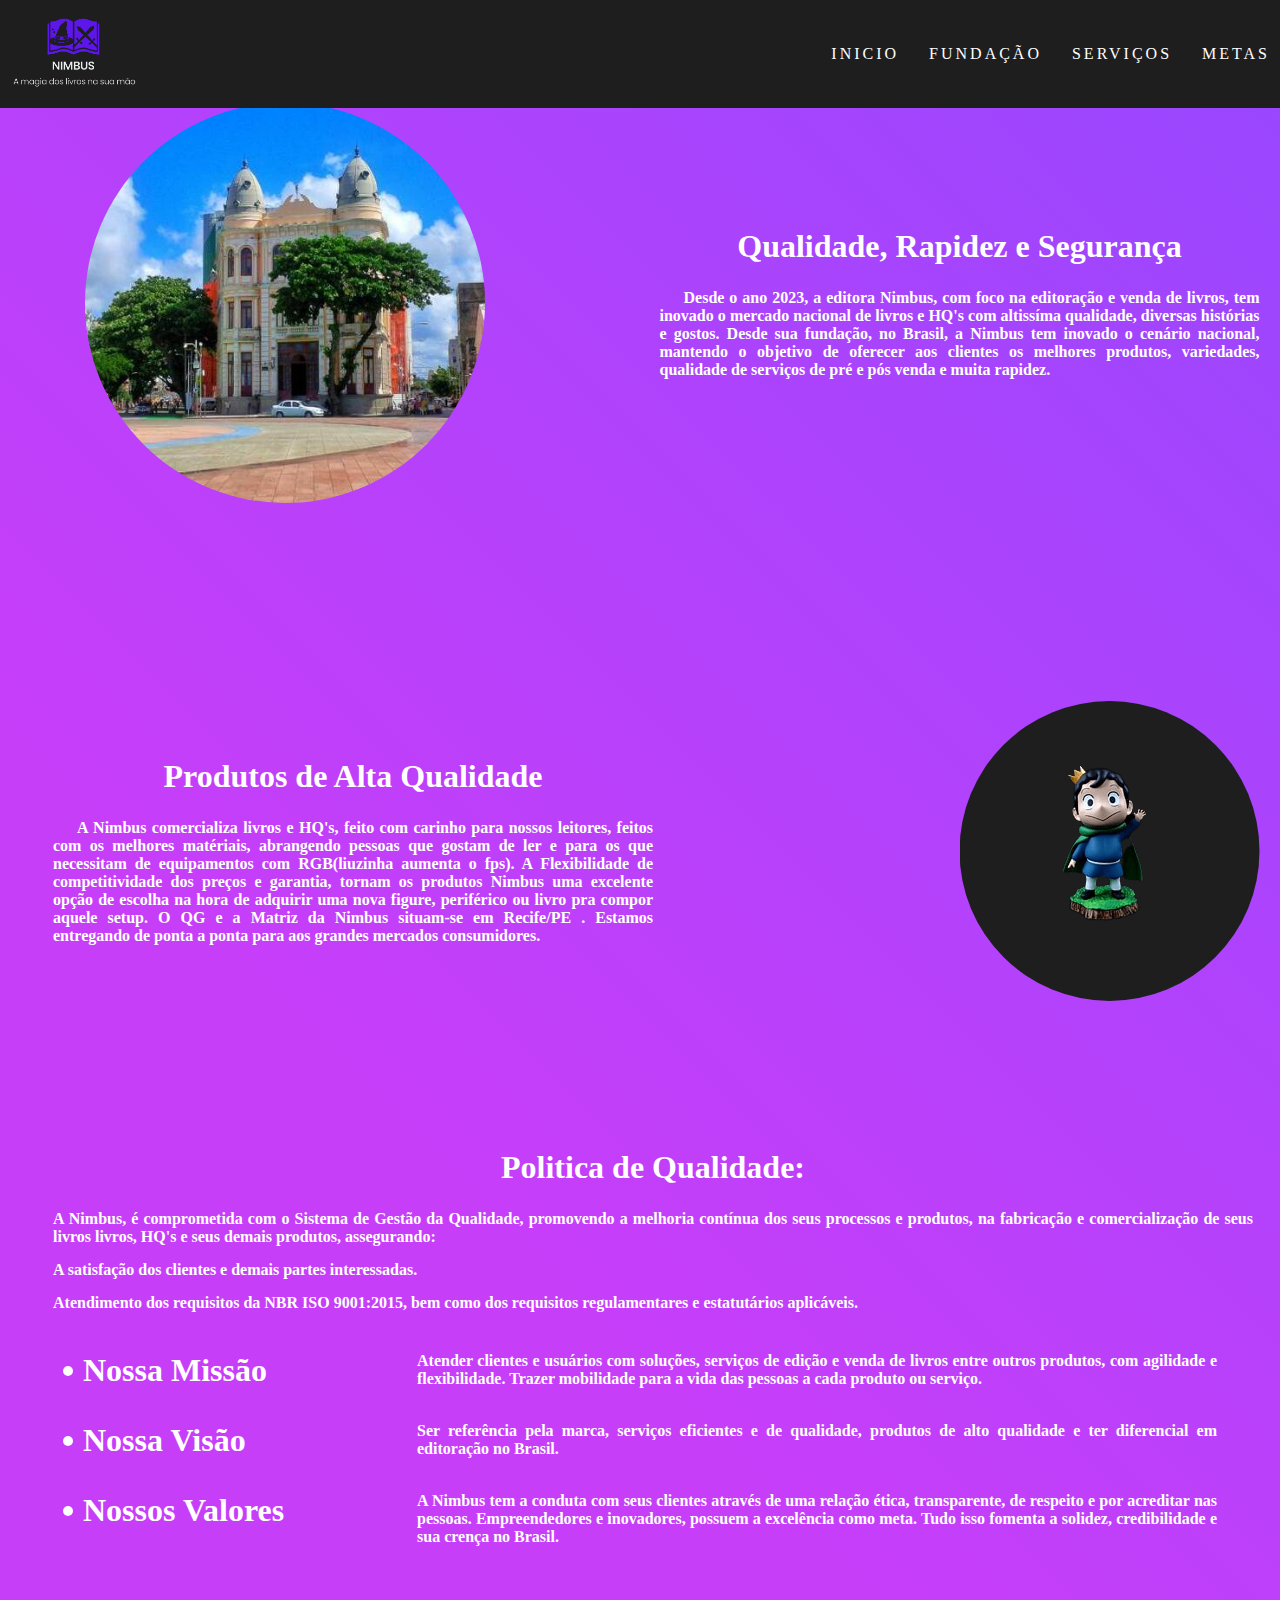
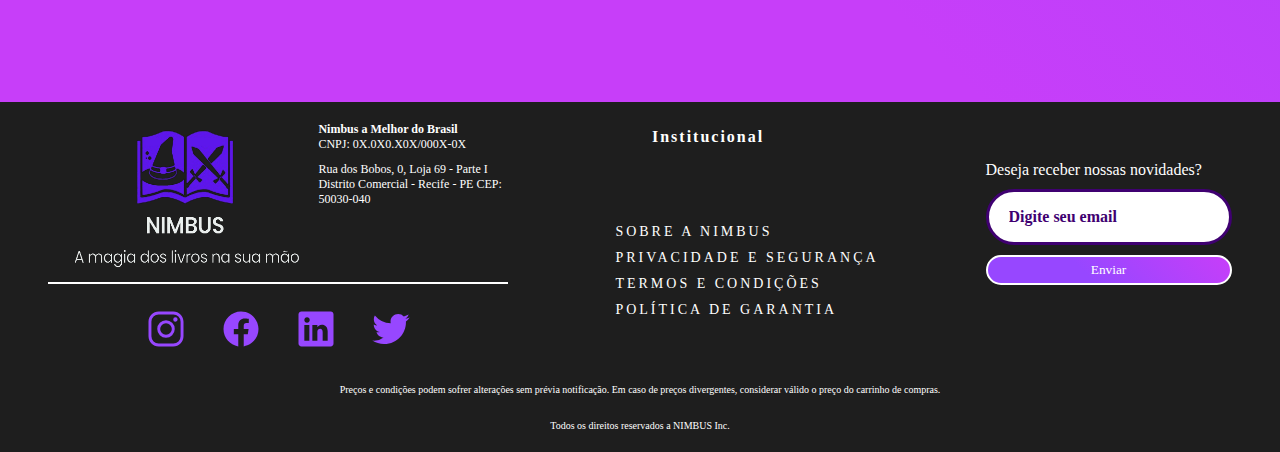
<file: sobre-a-nimbus.html>
<!DOCTYPE html>
<html lang="en">
<head>
    <meta charset="UTF-8">
    <meta http-equiv="X-UA-Compatible" content="IE=edge">
    <meta name="viewport" content="width=device-width, initial-scale=1.0">
    <link rel="shortcut icon" href="./Assets/Images/logo.png" type="image/x-icon">
    <link rel="stylesheet" href="Assets/Estilos/_about.css">

    <title>Sobre Nós - Nimbus</title>
</head>
<body>
    <header>
        <nav>
            <img src="Assets/Images/logo.png" class="logo" alt="logo da empresa">
            <div class="menu">
                <svg width="46" height="40" fill="none" stroke="white" stroke-linecap="round" stroke-linejoin="round" stroke-width="2" viewBox="0 0 24 24" xmlns="http://www.w3.org/2000/svg">
                    <path d="M3 12h18"></path>
                    <path d="M3 6h18"></path>
                    <path d="M3 18h18"></path>
                </svg>
            </div>
            <ul class="links">
                <li><a href="/index.html">Inicio</a></li>
                <li><a href="#fnd">Fundação</a></li>
                <li><a href="#svc">Serviços</a></li>
                <li><a href="#mts">Metas</a></li>
            </ul>
        </nav>
    </header>
    <main>
        <section class="fundaçao" id="fnd">
            <div id="mascaramarcozero">
                <img src="Assets/Images/marco-zero.jpg" alt="Sede da empresa">
            </div>
            <article>
                <h2>Qualidade, Rapidez e Segurança</h2>
                <p class="texto">
                    Desde o ano 2023, a editora Nimbus, com foco na editoração e venda de livros, tem inovado o mercado nacional de
                    livros e HQ's com altissíma qualidade, diversas histórias e gostos. Desde sua fundação, no Brasil, a Nimbus
                    tem inovado o cenário nacional, mantendo o objetivo de oferecer aos clientes os melhores produtos, variedades, qualidade
                    de serviços de pré e pós venda e muita rapidez.
                </p>
            </article>
        </section>
        <section class="serviço" id="svc">
            <article>
                <h2>Produtos de Alta Qualidade</h2>
                <p class="texto">A Nimbus comercializa livros e HQ's, feito com carinho para nossos leitores,
                feitos com os melhores matériais, abrangendo pessoas que gostam de ler e para os que necessitam
                de equipamentos com RGB(liuzinha aumenta o fps).
                
                A Flexibilidade de competitividade dos preços e garantia, tornam os produtos Nimbus uma excelente 
                opção de escolha na hora de adquirir uma nova figure, periférico ou livro pra compor aquele setup. 
                
                O QG e a Matriz da Nimbus situam-se em Recife/PE . Estamos entregando de ponta a ponta para aos grandes mercados consumidores.
                </p>
            </article>
            <div id="mascaraboji">
                <img src="Assets/Images/boji.png">
            </div>
            </div>
        </section>
        <section class="metas" id="mts"> 
            <article class="Politicas">
                <h2>Politica de Qualidade:</h2>
                <p>
                    A Nimbus, é comprometida com o Sistema de Gestão da Qualidade, promovendo a melhoria 
                    contínua dos seus processos e produtos, na fabricação e comercialização de seus livros 
                    livros, HQ's e seus demais produtos, assegurando:
                </p>
                <p> A satisfação dos clientes e demais partes interessadas. </p>
                <p> 
                    Atendimento dos requisitos da NBR ISO 9001:2015, bem como dos requisitos regulamentares
                    e estatutários aplicáveis. 
                </p>
            </article>
                <div class="Missao">
                    <h2 class="objetivos">Nossa Missão</h2>
                    <p class="descriçao">
                        Atender clientes e usuários com soluções, serviços de edição e venda de livros entre outros produtos, com agilidade e
                        flexibilidade. Trazer mobilidade para a vida das pessoas a cada produto ou serviço.
                    </p>
                </div>
                <div class="Visao">
                    <h2 class="objetivos">Nossa Visão</h2>
                    <p class="descriçao">
                        Ser referência pela marca, serviços eficientes e de qualidade, produtos de alto qualidade e ter diferencial em
                        editoração no Brasil.</p>
                </div>       
                <div class="Valores">
                    <h2 class="objetivos">Nossos Valores</h2>
                    <p class="descriçao">
                        A Nimbus tem a conduta com seus clientes através de uma relação ética, transparente, de respeito e por acreditar nas
                        pessoas. Empreendedores e inovadores, possuem a excelência como meta. Tudo isso fomenta a solidez, credibilidade e sua
                        crença no Brasil.
                    </p>
                </div>       
            </div>
        </section>
    </main>    
    <footer>
        <div class="Superior">
            <div>
                <div class="DadosdaEmpresa">
                    <img src="Assets/Images/logo.png" alt="logo">
                    <div class="Dados">
                        <p class="Slogan">Nimbus a Melhor do Brasil</p>
                        <p class="CNPJ">CNPJ: 0X.0X0.X0X/000X-0X</p>
                        <p class="Endereço">Rua dos Bobos, 0, Loja 69 - Parte I Distrito Comercial - Recife - PE CEP: 50030-040</p>
                    </div>
                </div>
                <div class="RedeSocial">
                    <a href="#" class="Instagram">
                        <svg width="40" height="40" fill="currentColor" viewBox="0 0 24 24" xmlns="http://www.w3.org/2000/svg">
                            <path d="M16.375 3.25a4.388 4.388 0 0 1 4.375 4.375v8.75a4.388 4.388 0 0 1-4.375 4.375h-8.75a4.389 4.389 0 0 1-4.375-4.375v-8.75A4.388 4.388 0 0 1 7.625 3.25h8.75Zm0-1.75h-8.75C4.256 1.5 1.5 4.256 1.5 7.625v8.75c0 3.369 2.756 6.125 6.125 6.125h8.75c3.369 0 6.125-2.756 6.125-6.125v-8.75c0-3.369-2.756-6.125-6.125-6.125Z"></path>
                            <path d="M17.688 7.625a1.313 1.313 0 1 1 0-2.625 1.313 1.313 0 0 1 0 2.625Z"></path>
                            <path d="M12 8.5a3.5 3.5 0 1 1 0 7 3.5 3.5 0 0 1 0-7Zm0-1.75a5.25 5.25 0 1 0 0 10.5 5.25 5.25 0 0 0 0-10.5Z"></path>
                        </svg>
                    </a>
                    <a href="#" class="Facebook">
                        <svg width="40" height="40" fill="currentColor" viewBox="0 0 24 24" xmlns="http://www.w3.org/2000/svg">
                            <path fill-rule="evenodd" d="M22.5 12.063c0-5.799-4.702-10.5-10.5-10.5s-10.5 4.7-10.5 10.5c0 5.24 3.84 9.584 8.86 10.373v-7.337H7.692v-3.037h2.666V9.75c0-2.63 1.568-4.085 3.966-4.085 1.15 0 2.351.205 2.351.205v2.584h-1.324c-1.304 0-1.712.81-1.712 1.64v1.97h2.912l-.465 3.036H13.64v7.337c5.02-.788 8.859-5.131 8.859-10.373Z" clip-rule="evenodd"></path>
                        </svg>
                    </a>
                    <a href="#" class="Linkedin">
                        <svg width="40" height="40" fill="currentColor" viewBox="0 0 24 24" xmlns="http://www.w3.org/2000/svg">
                            <path d="M20.82 1.5H3.294c-.957 0-1.794.69-1.794 1.635v17.566c0 .951.837 1.799 1.794 1.799h17.521c.963 0 1.685-.854 1.685-1.8V3.136c.006-.946-.722-1.635-1.68-1.635ZM8.01 19.005H5V9.65h3.01v9.354ZM6.61 8.228h-.022c-.963 0-1.586-.716-1.586-1.613C5.002 5.7 5.642 5 6.626 5c.984 0 1.587.695 1.608 1.614 0 .897-.624 1.613-1.625 1.613Zm12.395 10.777h-3.009V13.89c0-1.225-.438-2.063-1.526-2.063-.832 0-1.324.563-1.543 1.111-.082.197-.104.465-.104.739v5.328H9.815V9.65h3.008v1.301c.438-.623 1.122-1.52 2.713-1.52 1.975 0 3.469 1.301 3.469 4.108v5.465Z"></path>
                        </svg>
                    </a>
                    <a href="#" class="Twitter">
                        <svg width="40" height="40" fill="currentColor" viewBox="0 0 24 24" xmlns="http://www.w3.org/2000/svg">
                            <path
                                d="M23.25 5.133a9.46 9.46 0 0 1-2.65.717 4.57 4.57 0 0 0 2.03-2.512c-.908.53-1.9.903-2.932 1.101A4.647 4.647 0 0 0 16.327 3c-2.55 0-4.615 2.034-4.615 4.542a4.37 4.37 0 0 0 .119 1.036A13.158 13.158 0 0 1 2.315 3.83a4.485 4.485 0 0 0-.627 2.283c0 1.574.821 2.967 2.062 3.782a4.57 4.57 0 0 1-2.1-.567v.056c0 2.204 1.595 4.036 3.704 4.454a4.752 4.752 0 0 1-1.216.159c-.291 0-.582-.028-.868-.085.587 1.805 2.294 3.118 4.315 3.155a9.356 9.356 0 0 1-6.835 1.88A13.063 13.063 0 0 0 7.816 21c8.501 0 13.146-6.923 13.146-12.928 0-.197-.006-.394-.015-.586a9.304 9.304 0 0 0 2.303-2.353Z">
                            </path>
                        </svg>
                    </a>   
                </div>
            </div>
            <div class="nav">
                <nav class="Institucional">
                    <div>Institucional</div>    
                    <ul>
                        <a href="sobre-a-nimbus.html">Sobre a Nimbus</a>
                        <a href="privacidade-e-segurança.html">Privacidade e Segurança</a>
                        <a href="termos-e-condições.html">Termos e Condições</a>
                        <a href="#">Política de Garantia</a>
                    </ul>
                </nav>
            </div>
            <div class="Novidades">
                <form class="promocao">
                    <label>Deseja receber nossas novidades?</label>
                    <input type="email" name="email" placeholder="Digite seu email" alt="digite seu email">
                    <button type="submit">Enviar</button>
                </form>
            </div>
        </div>
        <div class="inferior">
            <div class="aviso">
                <p>Preços e condições podem sofrer alterações sem prévia notificação. Em caso de preços divergentes,
                    considerar válido o preço do carrinho de compras.</p>
            </div>
            <div class="direitos">
                <p>Todos os direitos reservados a NIMBUS Inc.</p>
            </div>
        </div>
    </footer>
    <script src="Assets/js/menu.js"></script>
</body>
</html>
</file>
<file: Assets/Estilos/_main.css>
* {
    padding: 0;
    margin: 0;
    text-decoration: none;
    list-style: none;
    font-family: "Georgia", "Lora", "Open Sans", "sans-serif";
}

 /*Background da página inicial*/
 body{
    background: #000000;
 }



:root{
    --rx: #9747FF;
    --bkrx: #3F0071;
    --wt: #ffffff;
    --bk: #1E1E1E;
    --gradient: linear-gradient(45deg, #000000 40%, #000000 100%);
    --gradientCard: linear-gradient(45deg, #FB2576 40%, #3F0071 100%);
    --fonte-primaria: 'Georgia', sans-serif;
    --fonte-secundaria: 'Lora', sans-serif;
    --tamanho-fonte: 16px;
    --largura-maxima: 1200px;
}

::-webkit-scrollbar{
    width: 15px;
}

::-webkit-scrollbar-thumb{
    background: var(--gradient) ;
}

html{
    scroll-behavior: smooth;
    scroll-padding-top: 90px;
    
}

header{
    background-color: var(--bk);
    position: fixed;
    width: 100%;
    z-index: 10;
}

nav{
    display: flex;
    flex-direction: row;
    justify-content: space-between;
    align-items: center;
    height: 12vh;
}

img.logo{
    width: 130px;
    height: 80px;
    margin-left: 10px;
}

.menu{
    display: none;
    cursor: pointer;
}

ul{
    display: flex;
    flex-direction: row;
    gap: 30px;
    text-transform: uppercase;
    font-size: 20px;
    margin-right: 10px;
}

a{
    color: var(--wt);
    transition: 0.3s;
    letter-spacing: 3px;
}

header a:hover{
        color: #9747FF;
        opacity: 0.7;
}

main{
    padding: 5px;
    display: flex;
    flex-direction: column;
    justify-content: space-around;
    gap: 2rem;   
}

section{
    margin: 2rem 2rem;
}

.inicio{
   margin-left: 4rem;
   margin-top: 4rem;
}

.infos{
    width: 700px;
    height: 500px;
}

.titulo{
    padding-top: 8rem;
    margin-bottom: 15px;
    line-height: 105%;
    font-size: 32px;
    color: rgb(255, 251, 251);
    text-align: start;
}

.texto {
    font-size: 20px;
    margin-top: 40px;
    color: var(--wt);
    text-align: justify;
    color:#ffffff;
}

a.buttonP{
    display: flex;
    align-items: center;
    gap: 15px;
    margin: 4rem 0rem;
}

a span{
    text-decoration: none;
    text-transform: uppercase;
    font-weight: bold;
    color: var(--wt);
    margin-left: 10px;
    margin-right: 10px;
}

.buttonP {
    display: block;
    border: 2px solid var(--wt);
    width: 550px;
    height: 30px;
    background: var(--gradient);
    border-radius: 20px;
    border-color: #000000;
}

.produtos {
    display: flex;
    flex-wrap: nowrap;
    gap: 45px;
    align-items: center;
    justify-content: center;
}

.card {
    width: 360px;
    height: 340px;
    margin: 10px;
    z-index: 0;
    display: flex;
    column-gap: 25px;
    flex-direction: column;
    background: var(--bk);
    box-shadow: rgba(0, 0, 0, 0.4) 0px 2px 4px, rgba(0, 0, 0, 0.3) 0px 7px 13px -3px, rgba(0, 0, 0, 0.2) 0px -3px 0px inset;
}

.card p{
    width: 290px;
    height: 60px;
    color: var(--wt);
    text-align: left;
    padding-left: 20px;
    padding-top: 30px;
}

.card .controle{
    width: 40px;
    height: 40px;
    position: relative;
    top: 2px;
    left: 5px;
}

.card .doll{
    width: 40px;
    height: 40px;
    position: relative;
    top: 5px;
    left: 5px;
}

.card .book{
    width: 40px;
    height: 40px;
    position: relative;
    top: 2px;
    left: 7px;
}

.card .bgCard{
    background-color: var(--rx);
    width: 360px;
    height: 150px;
}

#mascaraCard{
    width: 50px;
    height: 50px;
    position: relative;
    top: -25px;
    left: 20px;
    background-color: var(--wt);
    border-radius: 50%;
}

.contato{
    border: 2px dashed var(--wt);
    background-color: var(--bk);
    margin-left: 70px;
    margin-right: 70px;
    margin-bottom: 40px;
    margin: 4rem;
    display: flex;
    flex-direction: row;      
    justify-content: space-between;
}

.Horarios{
    text-align: left;
    font-size: 14px;
    margin: 20px 0px 20px 15px;
}

.Servicos{
    display: flex;
    flex-direction: row;
    gap: 35px;
    text-align: center;
    color: var(--wt);
    text-transform: uppercase;
    font-weight: bold;
    margin: 20px 20px 0px 15px;
}

.Servicos svg{
    margin: 10px 0px 10px 0px;
}

.Servicos div{
    width: 105px;
    height: 105px;
    box-sizing: border-box;
    border-radius: 10px;
    transition: border 0.1s ease-in-out;
}

.Servicos div:hover{
    border: 2px solid var(--wt);  
    background-color: var(--rx); 
}

.txt1{
    color: var(--wt);
    font-weight: bold;
    margin-bottom: 5px;
}

.txt2{
    color: rgb(223, 223, 223);
    margin-bottom: 5px;
}

footer {
    background-color: var(--bk);
    height: 350px;
}

footer .Superior{
    display: flex;
    flex-direction: row;
    align-items: center;
    justify-content: space-around;
}

footer .inferior{
    display: flex;
    flex-direction: column;
    text-align: center;
    color: var(--wt);
    margin-top: 30px;
    gap: 25px;
}

footer .aviso{
    font-size: 10px;
    color: var(--wt);
}

footer .direitos{
    font-size: 10px;
    color: var(--wt);
}

footer .Institucional{
    display: flex;
    flex-direction: column;
}

footer .DadosdaEmpresa{
    display: flex;
    flex-direction: row;
    gap: 10px;
    color: var(--wt);
    font-size: 12px;
    text-align: left;
    border-bottom: 2px  solid var(--wt);
}

footer img{
    width: 240px;
    height: 160px;
    margin-top: 20px;
    margin-left: 20px;
}

footer .Dados {
    display: flex;
    flex-direction: column;
    width: 190px;
    margin-top: 20px;
}

footer .RedeSocial{
    display: flex;
    justify-content: center;
    gap: 25px;
    margin: 20px 0px 0px 0px;
}

footer .RedeSocial a{
    box-sizing: border-box;
    width: 50px;
    height: 50px;
    border-radius: 50%;
    transition: 0.4s;
}

footer .RedeSocial svg{
    color: var(--rx);
    margin-left: 5px;
    margin-top: 5px;
}
 
footer .RedeSocial a:hover{
    background-color: var(--wt);
}

footer nav{
    height: 200px;
    display: flex;
    flex-direction: column;
}

footer nav div{
    color: var(--wt);
    font-size: 16px;  
    font-weight: bold;
    width: 171px;
    margin-left: 10px;
    letter-spacing: 2px;
}

footer nav ul{
    display: flex;
    flex-direction: column;
    gap: 10px;
    justify-content: space-around;
    margin: 15px 10px 10px 10px;
    text-align: left;
}

footer nav ul a{
    color: var(--wt);
    font-size: 14px;
    transition: .3s;
}

footer nav ul a:hover{
    color: var(--rx);
    opacity: 0.7;
}

footer form{
    display: flex;
    flex-direction: column;
    justify-content: center;
    color: var(--wt);
}

form label{
    margin-bottom: 10px;
}

form input{
    max-width: 200px;
    outline: none;
    height: 30px;
    border-radius: 30px;
    border: 3px solid var(--bkrx);
    padding: 10px 20px;
}

input[type=email]::placeholder{
    color: var(--bkrx);
    
}

input[type=email] {
    color: var(--bkrx);
    font-weight: 600;
    font-size: 16px;
    caret-color: var(--bkrx);
}

form button{
    background: linear-gradient(45deg, #9747FF 40% , #C73EF9 100%);
    color: var(--wt);
    border: 2px solid var(--wt);
    height: 30px;
    border-radius: 15px;
    margin: 10px 0px;
}

.Slogan{
    font-weight: bold;
}

.CNPJ{
    margin-bottom: 10px;
}

@media(max-width:900px) {
    
    body{
        overflow-x: hidden;
    }

    header img{
        width: 130px;
        height: 80px;
        margin: 10px;
    }

    .links{
        position: absolute;
        top: 70px;
        right: 0;
        width: 50vh;
        height: 100vh;
        margin: 0;
        gap: 0px;
        background-color: var(--bk);
        flex-direction: column;
        align-items: center;
        justify-content: space-around;
        transform: translateX(100%);
    }
    
    .links li{
        margin-left: 0px;
        opacity: 1;
    }

    div.menu{
        display: block;
    }
    
    section.inicio{
        display: flex;
        align-items: center;
        flex-direction: column;
    }

    .infos{
        width: 350px;
        display: flex;
        flex-direction: column;
        gap: 25px;
        align-items: center;
        margin: 10px;
    }

    .titulo{
        padding-top: 8rem;
        margin-bottom: 15px;
        line-height: 105%;
        font-size: 26px;
        color: white;
        text-align: start;
    }
    

    .buttonP {
        border: 2px solid white;
        width: 320px;
        height: 50px;
        background: linear-gradient(45deg, #9747FF 40% , #C73EF9 100%);
        border-radius: 20px;
    }

    footer{
        flex-direction: column;
        height: auto;
        justify-content: space-around;
        gap: 50px;
    }
    
    footer .Superior{
        display: flex;
        flex-direction: column;
        align-items: center;
        justify-content: space-around;
        gap: 50px;
    }

    footer .DadosdaEmpresa{
        display: flex;
        flex-direction: column;
    }
    

    footer .Dados{
        align-items: center;
        width: 280px;
        margin-bottom: 10px;
    }

    footer p.Endereço{
        margin-left: 53px;
    }
}

.links.active{
    transform: translateX(0);
}

@media(max-width:1200px) {
    
    .produtos{
        height: auto;
        flex-direction: column;
    }

    .card{
        width: 320px;
        height: 280px;
    }
    
    .card .bgCard{
        background-color: var(--bkrx);
        width: 320px;
        height: 120px;
    }

    .contato{
        flex-direction: column;
    }
}
/*Tela de Login*/
.login{
    background: linear-gradient(49deg, rgba(199,62,249,1) 13%, rgba(151,71,255,1) 100%);
    position: absolute;
    top: 50%;
    left: 50%;
    transform: translate(-50%,-50%);
    padding: 80px;
    border-radius: 15px;
    font: 'Georgia', sans-serif;
}
.login h1{
    padding-bottom: 10px;
}
.login input{
    padding: 15px;
    border: none;
    outline: none;
    font-size: 15px;
}

a button{
    padding-right: 21px;
    align-items: center;
}

/*Tela de Cadastro*/
.box{
    position: absolute;
    top: 50%;
    left: 50%;
    transform: translate(-50%,-50%);
    background: linear-gradient(49deg, rgba(199,62,249,1) 13%, rgba(151,71,255,1) 100%);
    padding: 15px;
    border-radius: 15px;
    width: 20%;
    margin-top: 250px;
@CCZer0	Reply…
}
fieldset{
    border: 3px solid rgba(199,62,249,1);
    padding: 20px;
}
legend{
    border: 1px solid rgba(199,62,249,1);
    padding: 10px;
    text-align: center;
    background-color: rgba(199,62,249,1);
    border-radius: 8px;
}
.inputBox{
    position: relative;
}
.inputUser{
    background: none;
    border: none;
    border-bottom: 1px solid white;
    outline: none;
    color: white;
    font-size: 15px;
    letter-spacing: 2px;
    text-align: center;
    align-items: center;
}
.labelInput{
    position: absolute;
    top: 0px;
    left: 0px;
    pointer-events: none;
    transition: .5s;
}
.inputUser:focus ~ .labelInput,
.inputUser:valid ~ .labelInput{
    top: -20px;
    font-size: 12px;
}
#data_nascimento{
    border: none;
    padding: 8px;
    border-radius: 10px;
    outline: none;
    font-size: 15px;
}
#submit{
    background: black;
    width: 100%;
    border: none;
    padding: 0px;
    color: white;
    font-size: 15px;
    cursor: pointer;
    border-radius: 10px;
}
#submit:hover{
    background-image: linear-gradient(216deg, rgba(199,62,249,1) 13%, rgba(78,5,172,1) 100%);
}
button{
    background-color: #9747FF;
    border: none;
    padding: 15px;
    width: 100%;
    border-radius: 10px;
    cursor: pointer;
}
button:hover{
    background-color: #a45fff;
}
.logo-numbus{
    display: block;
    margin-top: 150px;
    width: 350px;
    height: 250px;
}
#topo{
    display: flex;
}
</file>
<file: Assets/Estilos/banner.css>
:root{
    --rx: #9747FF;
    --bkrx: #3F0071;
    --wt: #ffffff;
    --bk: #1E1E1E;
    --gradient: linear-gradient(45deg, #C73EF9 40%, #9747FF 100%);
}

.banner {
    background-color: var(--bkrx);
    padding: 25px;
    text-align: center;
    padding-left: 10px;
}

.banner h1 {
    font-size: 24px;
    color: var(--wt);
}

.banner p {
    font-size: 18px;
    color: var(--bk);
}

.banner a {
    display: inline-block;
    margin-top: 10px;
    padding: 10px 20px;
    background-color: var(--rx);
    color: var(--bk);
    text-decoration: none;
    border-radius: 4px;
    font-weight: bold;
}
</file>
<file: Assets/Estilos/procuct.css>
* {
    padding: 0;
    margin: 0;
    text-decoration: none;
    list-style: none;
    font-family: "Georgia", "Lora", "Open Sans", "sans-serif";
}

 /*Background da página inicial*/
 body{
    background: #ffffff;
 }



:root{
    --rx: #9747FF;
    --bkrx: #3F0071;
    --wt: #ffffff;
    --bk: #1E1E1E;
    --gradient: linear-gradient(45deg, #000000 40%, #000000 100%);
    --gradientCard: linear-gradient(45deg, #FB2576 40%, #3F0071 100%);
    --fonte-primaria: 'Georgia', sans-serif;
    --fonte-secundaria: 'Lora', sans-serif;
    --tamanho-fonte: 16px;
    --largura-maxima: 1200px;
}

::-webkit-scrollbar{
    width: 15px;
}

::-webkit-scrollbar-thumb{
    background: var(--gradient) ;
}

html{
    scroll-behavior: smooth;
    scroll-padding-top: 90px;
    
}

header{
    background-color: var(--bk);
    position: fixed;
    width: 100%;
    z-index: 10;
}

nav{
    display: flex;
    flex-direction: row;
    justify-content: space-between;
    align-items: center;
    height: 12vh;
}

img.logo{
    width: 130px;
    height: 80px;
    margin-left: 10px;
}

.menu{
    display: none;
    cursor: pointer;
}

ul{
    display: flex;
    flex-direction: row;
    gap: 30px;
    text-transform: uppercase;
    font-size: 20px;
    margin-right: 10px;
}

a{
    color: var(--wt);
    transition: 0.3s;
    letter-spacing: 3px;
}

header a:hover{
        color: #9747FF;
        opacity: 0.7;
}
main {
    padding-top: 100px;
    text-align: center;
    color: white;
    letter-spacing: 2.5px;
    align-items: center;
    display: flex;
    flex-direction: row;
    flex-wrap: wrap;
    justify-content: center;

}

main .box {
    padding: 50px;
    width: 80%;
    max-width: 1200px;
    height: 100%;

    background-color: #232428;
    border-top-right-radius: 96px;
    border-top-left-radius: 96px;
    border-bottom-left-radius: 96px;
    border-bottom-right-radius: 96px;
    display: flex;
}

main .box .btn {
    display: flex;
    flex-direction: column;
}

main .box .btn button {
    flex-direction: column;
    margin: 20px;
}


main .box-img img {
    border-radius: 50px;
    display: flex;
    margin-bottom: 60px;
}

main .box-content {
    text-align: center;
    display: inline-block;
    margin-left: 20px;
    flex-direction: column;


}

main .box-content .title {
    color: white;
    font-size: 2rem;
    margin-bottom: 30px;
}

main .box-content .desc {
    color: white;
    font-size: 1.2rem;
    margin-bottom: 30px;
}

main .box-content .req-min {
    color: white;
    font-size: 1rem;
    margin-bottom: 30px;
}

main .box-content .req-max {
    color: white;
    font-size: 1rem;
    margin-bottom: 30px;
}

.btn a {

    display: block;
    text-decoration: none;
    color: black;
    background-color: rgba(199,62,249,1);
    padding: 18px;
    margin-bottom: 40px;
    border: none;
    border-radius: 50px;
    font-size: 1.2rem;
}

.btn p {
    margin-bottom: 20px;
}

.btn a:hover {

    display: block;
    text-decoration: none;
    color: black;
    background-color: #7509cd;
    padding: 18px;
    margin-bottom: 40px;
    border: none;
    border-radius: 50px;
    font-size: 1.2rem;
}

@media screen and (max-width: 632px) {

    * {
        margin: 0;
        padding: 0;
        box-sizing: border-box;
        font-family: 'Monda', sans-serif;
        ;
    }


    .navbar {
        display: flex;
        align-items: center;
        justify-content: space-between;
        padding: 10px;
        background-color: #1B1C20;
        color: white;
        width: 100%;
    }

    main .box-content {
        width: 80vh;
        display: flex;
        flex-direction: column;
    }

    main .box {
        padding: 40px;
        width: 100%;
        height: 100%;
        background-color: #232428;
        border-top-right-radius: 96px;
        border-top-left-radius: 96px;
        border-bottom-left-radius: 96px;
        border-bottom-right-radius: 96px;
        display: flex;
    }



    .box {
        padding: 10px;
        width: 70%;    
        height: 100%;

       
    }

    main .box-img img {
        width: 150px;
        border-radius: 50px;
        display: flex;
        margin-bottom: 60px;
    }

    main .box-content .title {
        color: white;
        font-size: 1rem;
        margin-bottom: 30px;
        text-align: center;
        padding-right: 10px;
    }
    
    main .box-content .desc {
        color: white;
        font-size: 0.6rem;
        margin-bottom: 30px;
        padding-right: 10px;
    }
    
    main .box-content .req-min {
        color: white;
        font-size: 0.6rem;
        margin-bottom: 30px;
        padding-right: 10px;
    }
    
    main .box-content .req-max {
        color: white;
        font-size: 0.6rem;
        margin-bottom: 30px;
        padding-right: 10px;
}
}
</file>
<file: Assets/Estilos/_security.css>
* {
    padding: 0;
    margin: 0;
    text-decoration: none;
    list-style: none;
    font-family: "Georgia", "Lora", "Open Sans", "sans-serif";  
}

:root{
    --rx: #9747FF;
    --bkrx: #3F0071;
    --wt: #ffffff;
    --bk: #1E1E1E;
    --gradient: linear-gradient(45deg, #C73EF9 40%, #9747FF 100%);
    --fonte-primaria: 'Georgia', sans-serif;
    --fonte-secundaria: 'Lora', sans-serif;
    --tamanho-fonte: 16px;
    --largura-maxima: 1200px;
}

::-webkit-scrollbar{
    width: 15px;
}

::-webkit-scrollbar-thumb{
    background: var(--gradient);
}

html{
    scroll-behavior: smooth;
    scroll-padding-top: 90px;
}

body {
    background: var(--gradient);
}

header{
    background-color: var(--bk);
    position: fixed;
    width: 100%;
    z-index: 10;
}

nav{
    display: flex;
    flex-direction: row;
    justify-content: space-between;
    align-items: center;
    height: 12vh;
}

img.logo{
    width: 130px;
    height: 80px;
    margin-left: 10px;
}

.menu{
    display: none;
    cursor: pointer;
}

ul{
    display: flex;
    flex-direction: row;
    gap: 30px;
    text-transform: uppercase;
    font-size: 16px;
    margin-right: 10px;
}

a{
    color: var(--wt);
    transition: 0.3s;
    letter-spacing: 3px;
}

header a:hover{
    color: var(--rx);
    opacity: 0.7;
}

main{
    padding: 5px;
}

main h2{
    font-size: 2rem;
    margin-bottom: 1.5rem;
    color: var(--bk);
    margin: 30px 10px 30px 10px;
}

main h2::after{
    content: '';
    width: 250px;
    height: 5px;
    border-radius: 10px;
    background: var(--rx);
    display: block;
    margin: 10px 0px 5px 0px ;
}

main section.privacidade:hover h2::after{
    content: '';
    width: 250px;
    height: 5px;
    border-radius: 10px;
    background: var(--rx);
    display: block;
    margin: 10px 0px 5px 0px ;
    animation: o_o 1.5s forwards 1 0.25ms ease;
}

@keyframes o_o {
    from{
        width: 250px;
    }
    to{
        width: 390px;
    }
}

main section.segurança:hover h2::after{
    content: '';
    width: 250px;
    height: 5px;
    border-radius: 10px;
    background: var(--rx);
    display: block;
    margin: 10px 0px 5px 0px ;
    animation: ouo 1.5s forwards 0.25ms ease;
}

@keyframes ouo {
    from{
        width: 250px;
    }
    to{
        width: 370px;
    }
}


main p{
    color: var(--bk);
    margin: 10px 10px 20px 10px;
    font-size: 1.15rem;
    letter-spacing: 0.15px;
}

section{
    margin: 2rem;
    padding: 10px;
    height: 400px;
    box-sizing: border-box;
    border-radius: 10px;
    background: var(--wt);
}

section.privacidade{
    margin-top: 7rem;
}

footer {
    background-color: var(--bk);
    height: 350px;
}

footer .Superior{
    display: flex;
    flex-direction: row;
    align-items: center;
    justify-content: space-around;
}

footer .inferior{
    display: flex;
    flex-direction: column;
    text-align: center;
    color: var(--wt);
    margin-top: 30px;
    gap: 25px;
}

footer .aviso{
    font-size: 10px;
    color: var(--wt);
}

footer .direitos{
    font-size: 10px;
    color: var(--wt);
}

footer .Institucional{
    display: flex;
    flex-direction: column;
}

footer .DadosdaEmpresa{
    display: flex;
    flex-direction: row;
    gap: 10px;
    color: var(--wt);
    font-size: 12px;
    text-align: left;
    border-bottom: 2px  solid var(--wt);
}

footer img{
    width: 240px;
    height: 160px;
    margin-top: 20px;
    margin-left: 20px;
}

footer .Dados {
    display: flex;
    flex-direction: column;
    width: 190px;
    margin-top: 20px;
}

footer .RedeSocial{
    display: flex;
    justify-content: center;
    gap: 25px;
    margin: 20px 0px 0px 0px;
}

footer .RedeSocial a{
    box-sizing: border-box;
    width: 50px;
    height: 50px;
    border-radius: 50%;
    transition: 0.4s;
}

footer .RedeSocial svg{
    color: var(--rx);
    margin-left: 5px;
    margin-top: 5px;
}
 
footer .RedeSocial a:hover{
    background-color: var(--wt);
}

footer nav{
    height: 200px;
    display: flex;
    flex-direction: column;
}

footer nav div{
    color: var(--wt);
    font-size: 16px;  
    font-weight: bold;
    width: 171px;
    margin-left: 10px;
    letter-spacing: 2px;
}

footer nav ul{
    display: flex;
    flex-direction: column;
    gap: 10px;
    justify-content: space-around;
    margin: 15px 10px 10px 10px;
    text-align: left;
}

footer nav ul a{
    color: var(--wt);
    font-size: 14px;
    transition: .3s;
}

footer nav ul a:hover{
    color: var(--rx);
    opacity: 0.7;
}

footer form{
    display: flex;
    flex-direction: column;
    justify-content: center;
    color: var(--wt);
}

form label{
    margin-bottom: 10px;
}

form input{
    max-width: 200px;
    outline: none;
    height: 30px;
    border-radius: 30px;
    border: 3px solid var(--bkrx);
    padding: 10px 20px;
}

input[type=email]::placeholder{
    color: var(--bkrx);
    
}

input[type=email] {
    color: var(--bkrx);
    font-weight: 600;
    font-size: 16px;
    caret-color: var(--bkrx);
}

form button{
    background: linear-gradient(45deg, #9747FF 40% , #C73EF9 100%);
    color: var(--wt);
    border: 2px solid var(--wt);
    height: 30px;
    border-radius: 15px;
    margin: 10px 0px;
}

.Slogan{
    font-weight: bold;
}

.CNPJ{
    margin-bottom: 10px;
}
</file>
<file: Assets/Estilos/_about.css>
* {
    padding: 0;
    margin: 0;
    text-decoration: none;
    list-style: none;
    font-family: "Georgia", "Lora", "Open Sans", "sans-serif";  
}

:root{
    --rx: #9747FF;
    --bkrx: #3F0071;
    --wt: #ffffff;
    --bk: #1E1E1E;
    --gradient: linear-gradient(45deg, #C73EF9 40%, #9747FF 100%);
    --fonte-primaria: 'Georgia', sans-serif;
    --fonte-secundaria: 'Lora', sans-serif;
    --tamanho-fonte: 16px;
    --largura-maxima: 1200px;
}

::-webkit-scrollbar{
    width: 15px;
}

::-webkit-scrollbar-thumb{
    background: var(--gradient);
}

html{
    scroll-behavior: smooth;
    scroll-padding-top: 90px;
}

body {
    background: var(--gradient);
}

header{
    background-color: var(--bk);
    position: fixed;
    width: 100%;
    z-index: 10;
}

nav{
    display: flex;
    flex-direction: row;
    justify-content: space-between;
    align-items: center;
    height: 12vh;
}

img.logo{
    width: 130px;
    height: 80px;
    margin-left: 10px;
}

.menu{
    display: none;
    cursor: pointer;
}

ul{
    display: flex;
    flex-direction: row;
    gap: 30px;
    text-transform: uppercase;
    font-size: 16px;
    margin-right: 10px;
}

a{
    color: var(--wt);
    transition: 0.3s;
    letter-spacing: 3px;
}

header a:hover{
    color: var(--rx);
    opacity: 0.7;
}

main{
    padding: 5px;
}

main h2{
    font-size: 2rem;
    margin-bottom: 1.5rem;
    color: var(--wt);
    text-align: center;
}

main p {
    font-size: 1rem;
    color: var(--wt);
    text-align: justify;
    text-indent: 1.5rem;
    font-weight: bold;
}

.descriçao{
    width: 800px;
}

span{
    font-size: 2rem;
    color: var(--wt);
    margin: 10px 0px 10px 0px;
}


section{
    margin: 3rem;
    height: 500px;
}

section.fundaçao, section.serviço{
    display: flex;
    gap: 25px;
    align-items: center;
    justify-content: space-between;
    width: 95%;
} 

article {
    width: 600px;
}

article.Politicas {
    width: 1200px;
    margin-bottom: 40px;
}

.metas p {
    font-size: 1rem;
    color: var(--wt);
    text-indent: 0px;
    text-align: justify;
    font-weight: bold;
    margin-bottom: 15px;
}

#mascaramarcozero {
    clip-path: circle();
    width: 400px;
    height: 400px;
    margin: 0rem 2rem 0rem 2rem;
}

img{
    max-width: 100%;
    display: block;
}

#mascaraboji{
    clip-path: circle();
    background-color: var(--bk);
    width: 300px;
    height: 300px;
}

#mascaraboji img{
    position: relative;
    top: 50px;
    left: 60px;
}

.Missao, .Valores, .Visao{
    display: flex;
    flex-direction: row;
    justify-content: space-between;
    margin: 10px;
    height: 60px;

}

.objetivos::before{
    content:'';
    width: 10px;
    height: 10px;
    border-radius: 50%;
    display: inline-block;
    position: relative;
    top: -5px;
    margin-right: 10px;
    background-color: var(--wt);
}


footer {
    background-color: var(--bk);
    height: 350px;
}

footer .Superior{
    display: flex;
    flex-direction: row;
    align-items: center;
    justify-content: space-around;
}

footer .inferior{
    display: flex;
    flex-direction: column;
    text-align: center;
    color: var(--wt);
    margin-top: 30px;
    gap: 25px;
}

footer .aviso{
    font-size: 10px;
    color: var(--wt);
}

footer .direitos{
    font-size: 10px;
    color: var(--wt);
}

footer .Institucional{
    display: flex;
    flex-direction: column;
}

footer .DadosdaEmpresa{
    display: flex;
    flex-direction: row;
    gap: 10px;
    color: var(--wt);
    font-size: 12px;
    text-align: left;
    border-bottom: 2px  solid var(--wt);
}

footer img{
    width: 240px;
    height: 160px;
    margin-top: 20px;
    margin-left: 20px;
}

footer .Dados {
    display: flex;
    flex-direction: column;
    width: 190px;
    margin-top: 20px;
}

footer .RedeSocial{
    display: flex;
    justify-content: center;
    gap: 25px;
    margin: 20px 0px 0px 0px;
}

footer .RedeSocial a{
    box-sizing: border-box;
    width: 50px;
    height: 50px;
    border-radius: 50%;
    transition: 0.4s;
}

footer .RedeSocial svg{
    color: var(--rx);
    margin-left: 5px;
    margin-top: 5px;
}
 
footer .RedeSocial a:hover{
 background-color: var(--wt);
}

footer nav{
    height: 200px;
    display: flex;
    flex-direction: column;
}

footer nav div{
    color: var(--wt);
    font-size: 16px;  
    font-weight: bold;
    width: 200px;
    margin-left: 10px;
    letter-spacing: 2px;
}

footer nav ul{
    display: flex;
    flex-direction: column;
    gap: 10px;
    justify-content: space-around;
    margin: 15px 10px 10px 10px;
    text-align: left;
}

footer nav ul a{
    color: var(--wt);
    font-size: 14px;
    transition: .3s;
}

footer nav ul a:hover{
    color: var(--rx);
    opacity: 0.7;
}

footer form{
    display: flex;
    flex-direction: column;
    justify-content: center;
    color: var(--wt);
}

form label{
    margin-bottom: 10px;
}

form input{
    max-width: 200px;
    outline: none;
    height: 30px;
    border-radius: 30px;
    border: 3px solid var(--bkrx);
    padding: 10px 20px;
}

input[type=email]::placeholder{
    color: var(--bkrx);
}

input[type=email] {
    color: var(--bkrx);
    font-weight: 600;
    font-size: 16px;
    caret-color: var(--bkrx);
}

form button{
    background: linear-gradient(45deg, #9747FF 40% , #C73EF9 100%);
    color: var(--wt);
    border: 2px solid var(--wt);
    height: 30px;
    border-radius: 15px;
    margin: 10px 0px;
}

.Slogan{
    font-weight: bold;
}

.CNPJ{
    margin-bottom: 10px;
}

@media(max-width:900px) {
    footer{
        flex-direction: column;
        height: auto;
        justify-content: space-around;
        gap: 50px;
    }
    
    footer .Superior{
        display: flex;
        flex-direction: column;
        align-items: center;
        justify-content: space-around;
        gap: 50px;
    }

}

@media(max-width:1200px){
    
    section.fundaçao, section.serviço{
        display: flex;
        gap: 25px;
        flex-direction: column;
        justify-content: space-between;
        width: 400px;
        height: auto;
        margin: 3rem 2rem 3rem 1rem;
    }

    section.metas{
        margin: 3rem 0rem 3rem 0rem;
        width: 400px;
        height: auto;
    }

    #mascaramarcozero {
        clip-path: circle();
        width: 300px;
        height: 300px;
        margin: 2rem 2rem 0rem 2rem;
    }
    
    .fundaçao div img{
        width: 300px;
        height: 300px;
        display: block;
    }

    #mascaraboji{
        clip-path: circle();
        background-color: var(--bk);
        width: 300px;
        height: 300px;
    }
    
    #mascaraboji img{
        position: relative;
        top: 50px;
        left: 60px;
    } 
    
    .Missao, .Valores, .Visao{
        display: flex;
        flex-direction: column;
        justify-content: space-between;
        height: auto;
        margin: 10px 10px 0px 30px;
        height: 60px;
    } 

}
</file>
